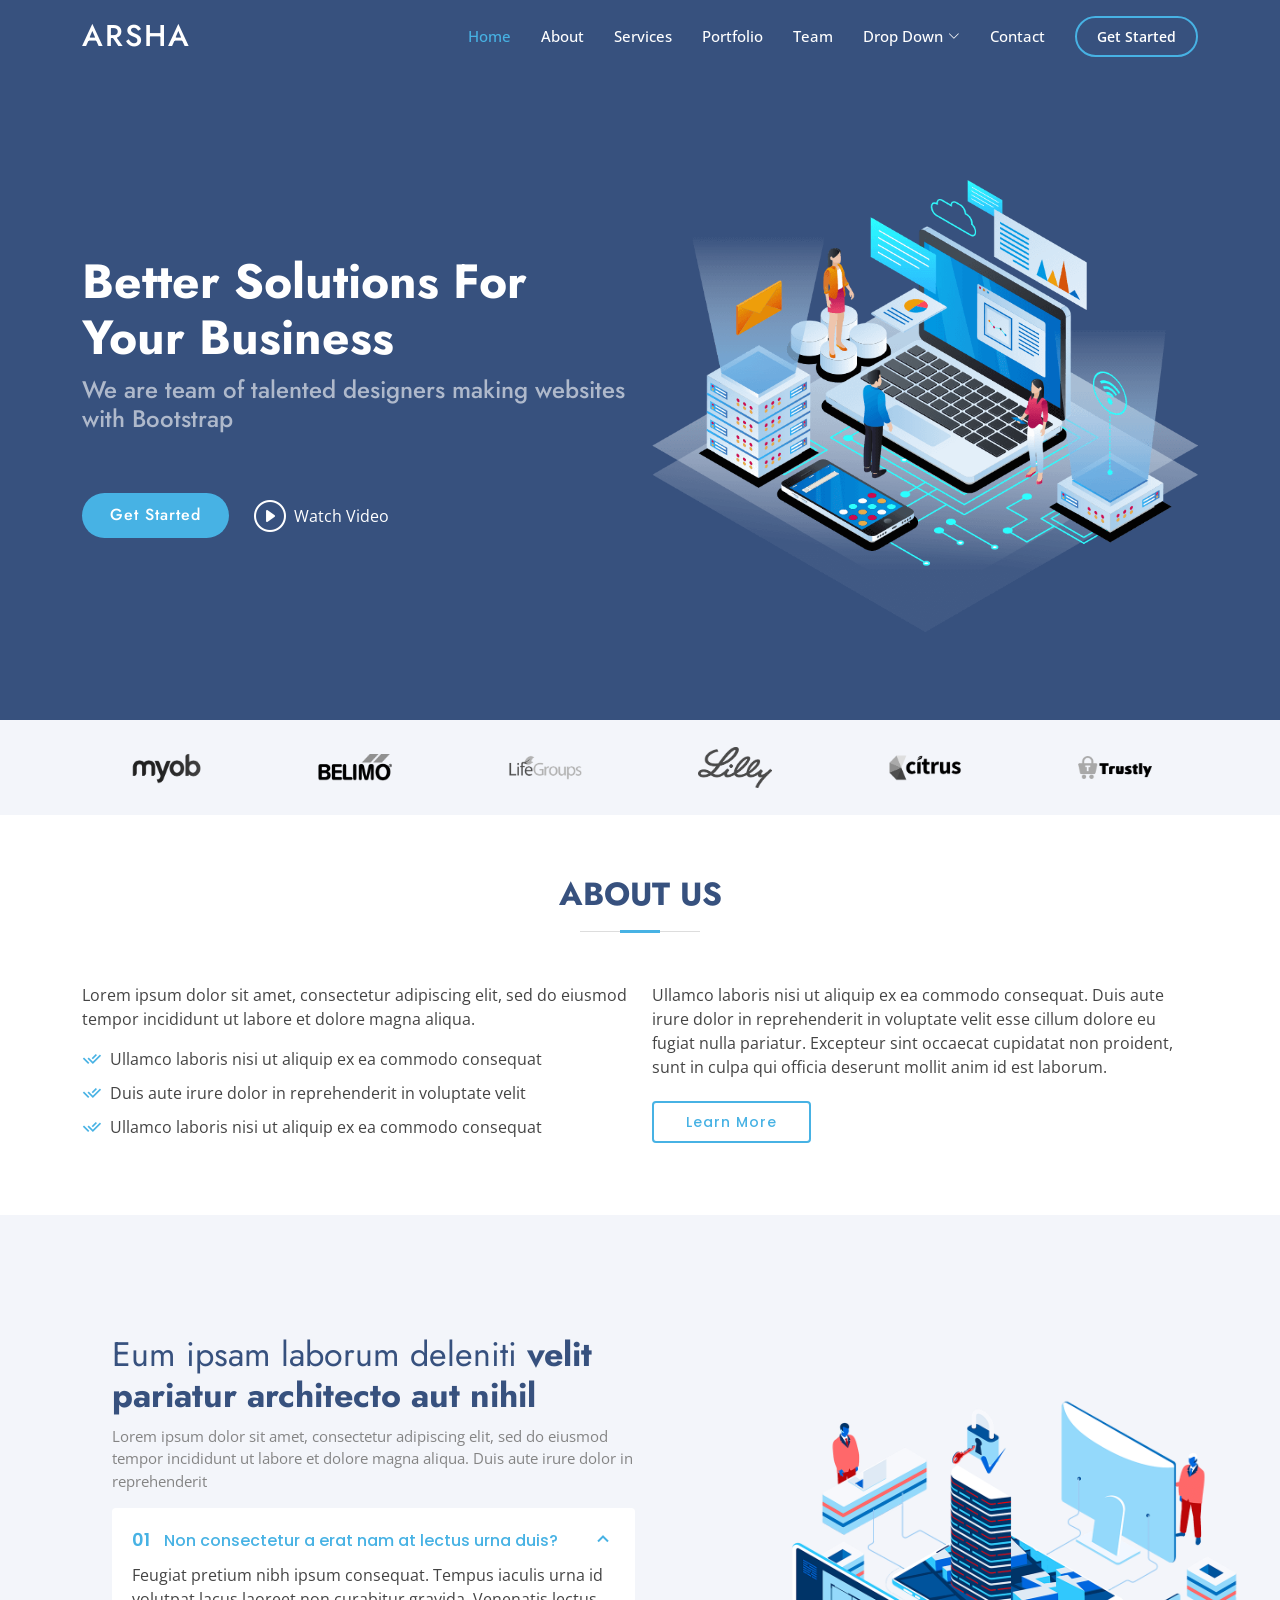
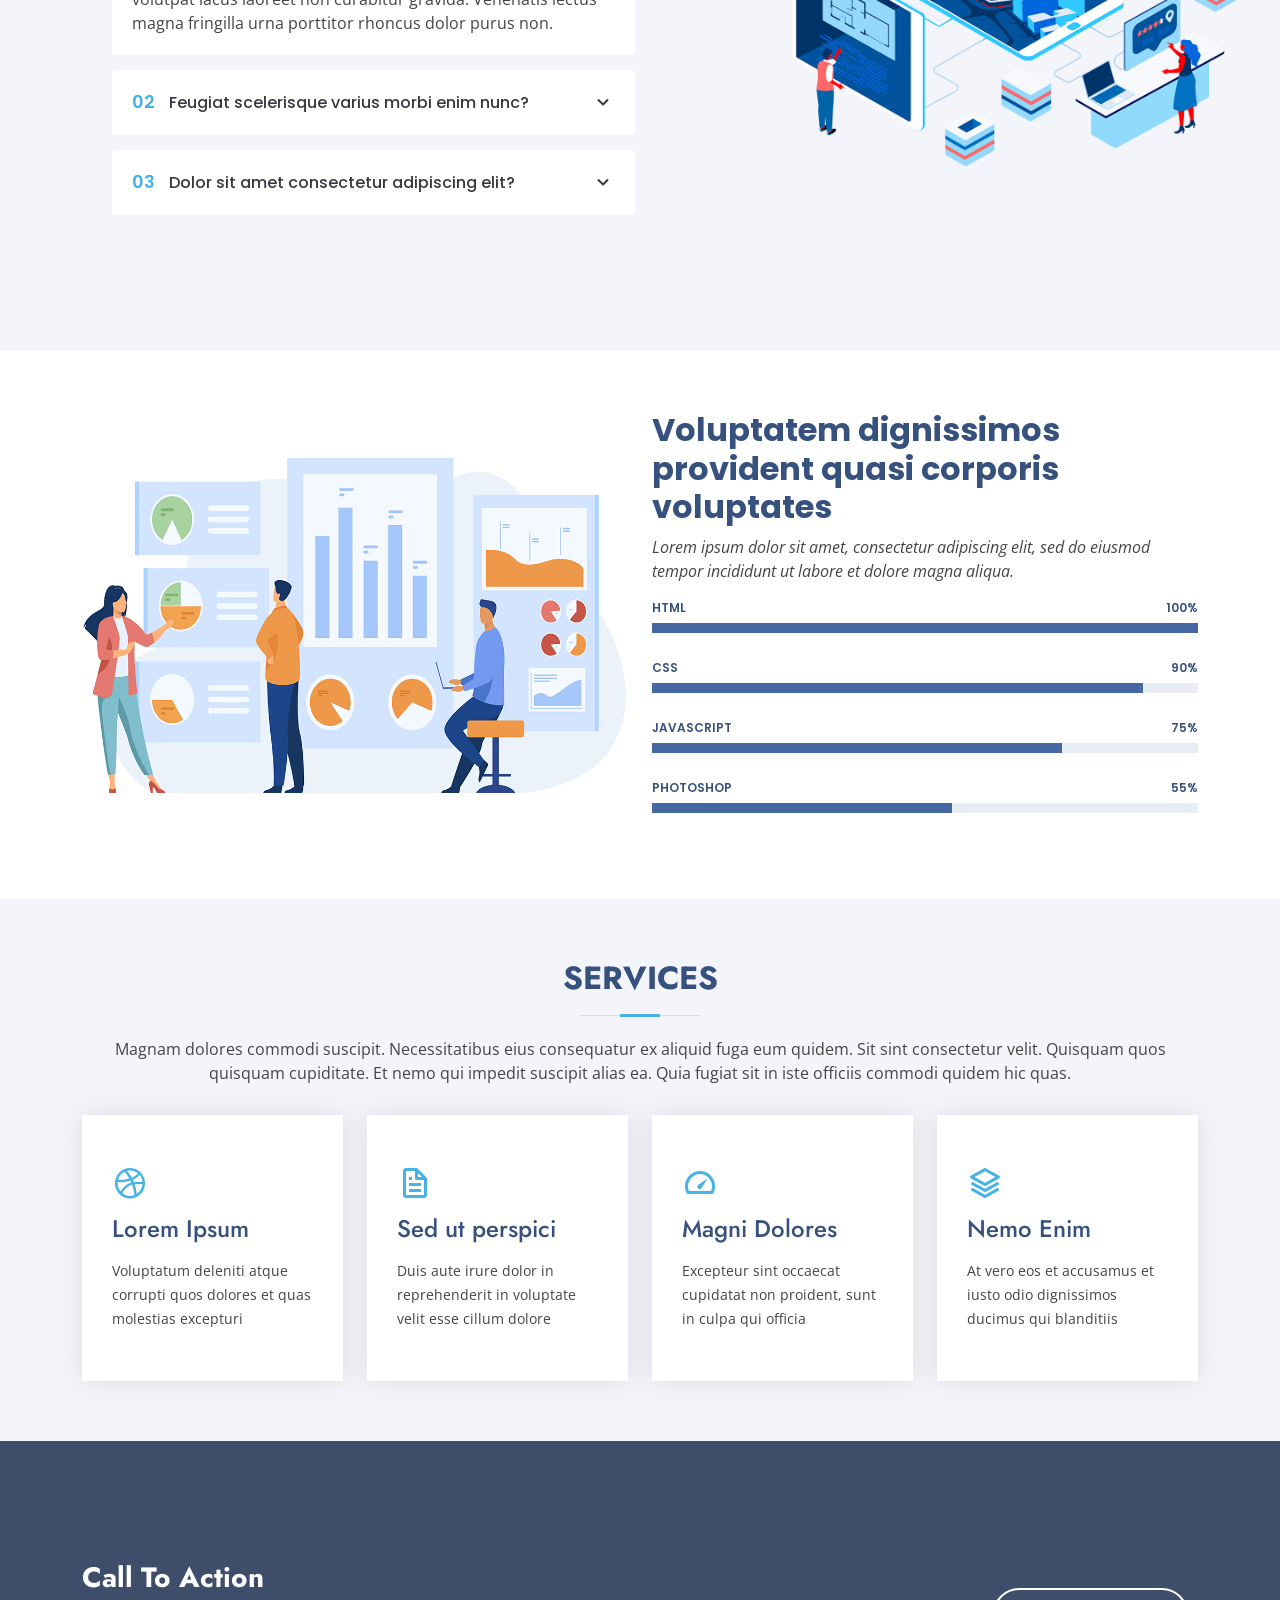
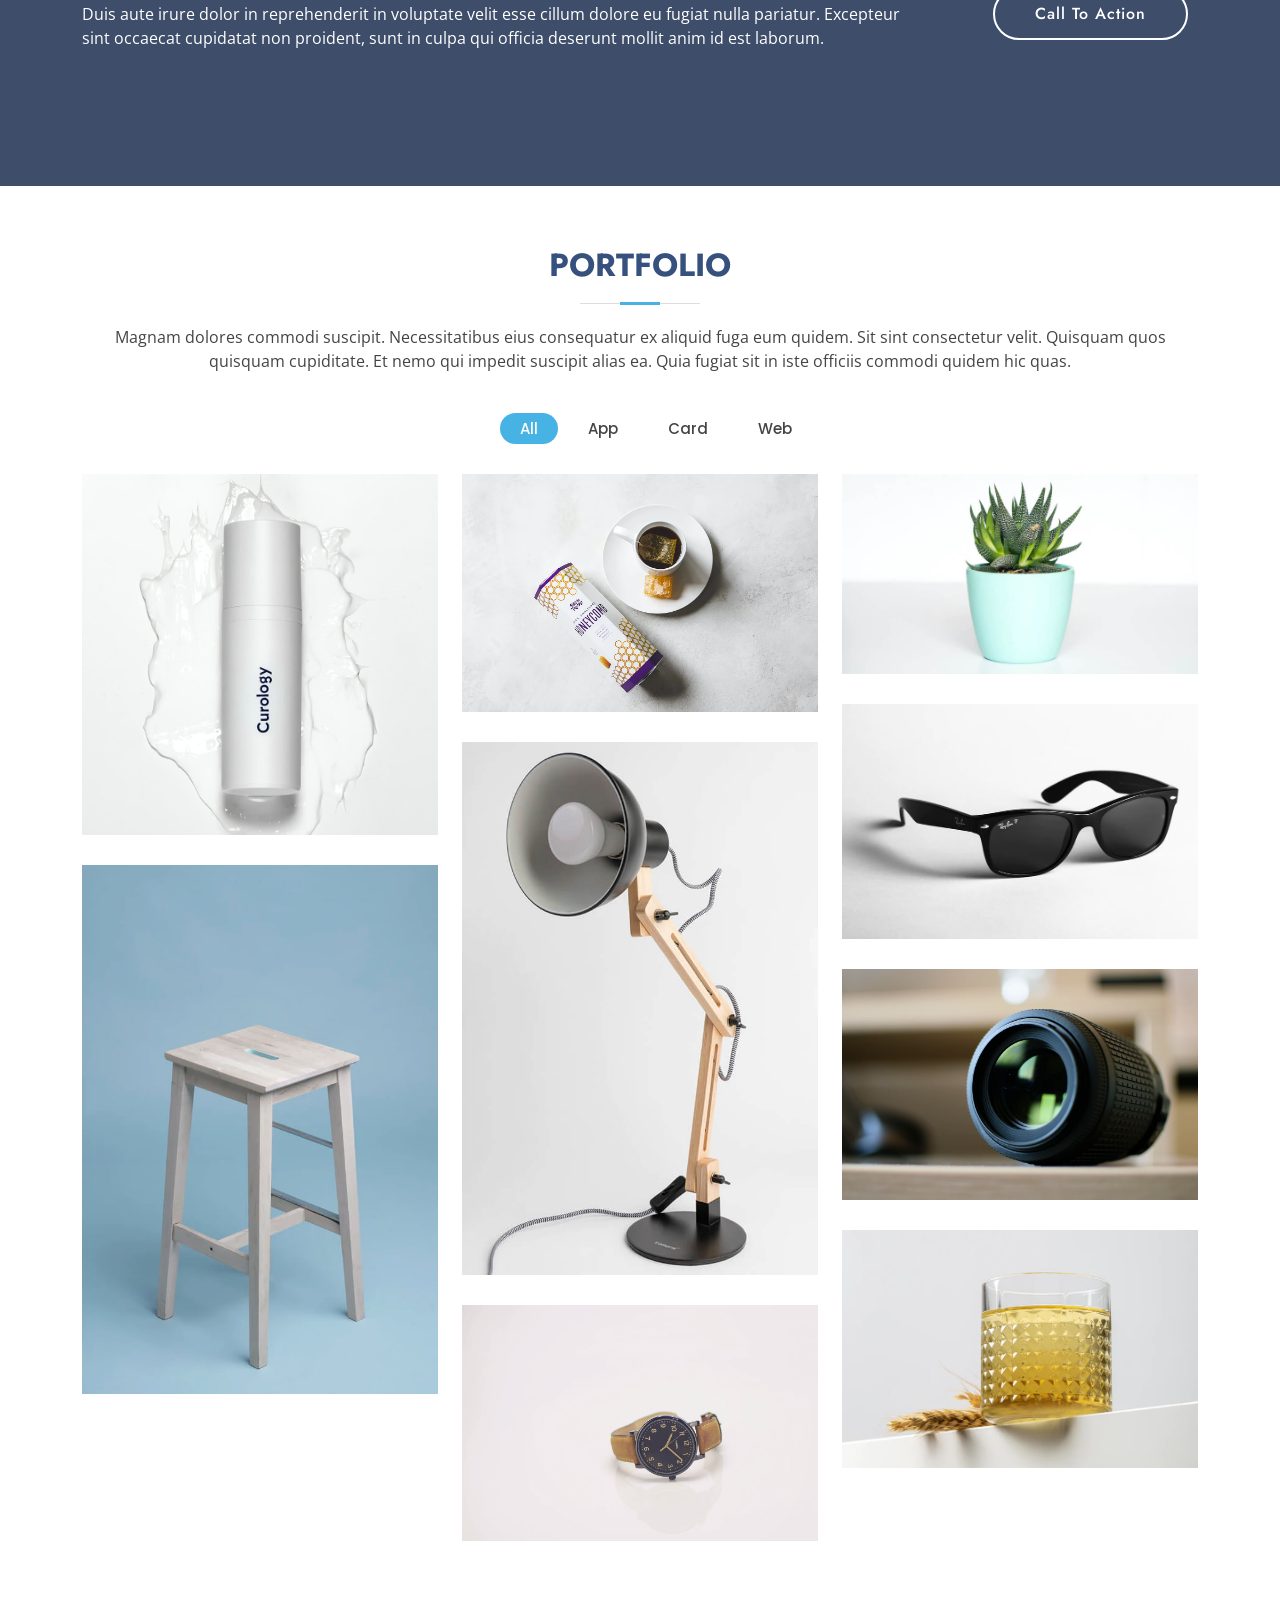
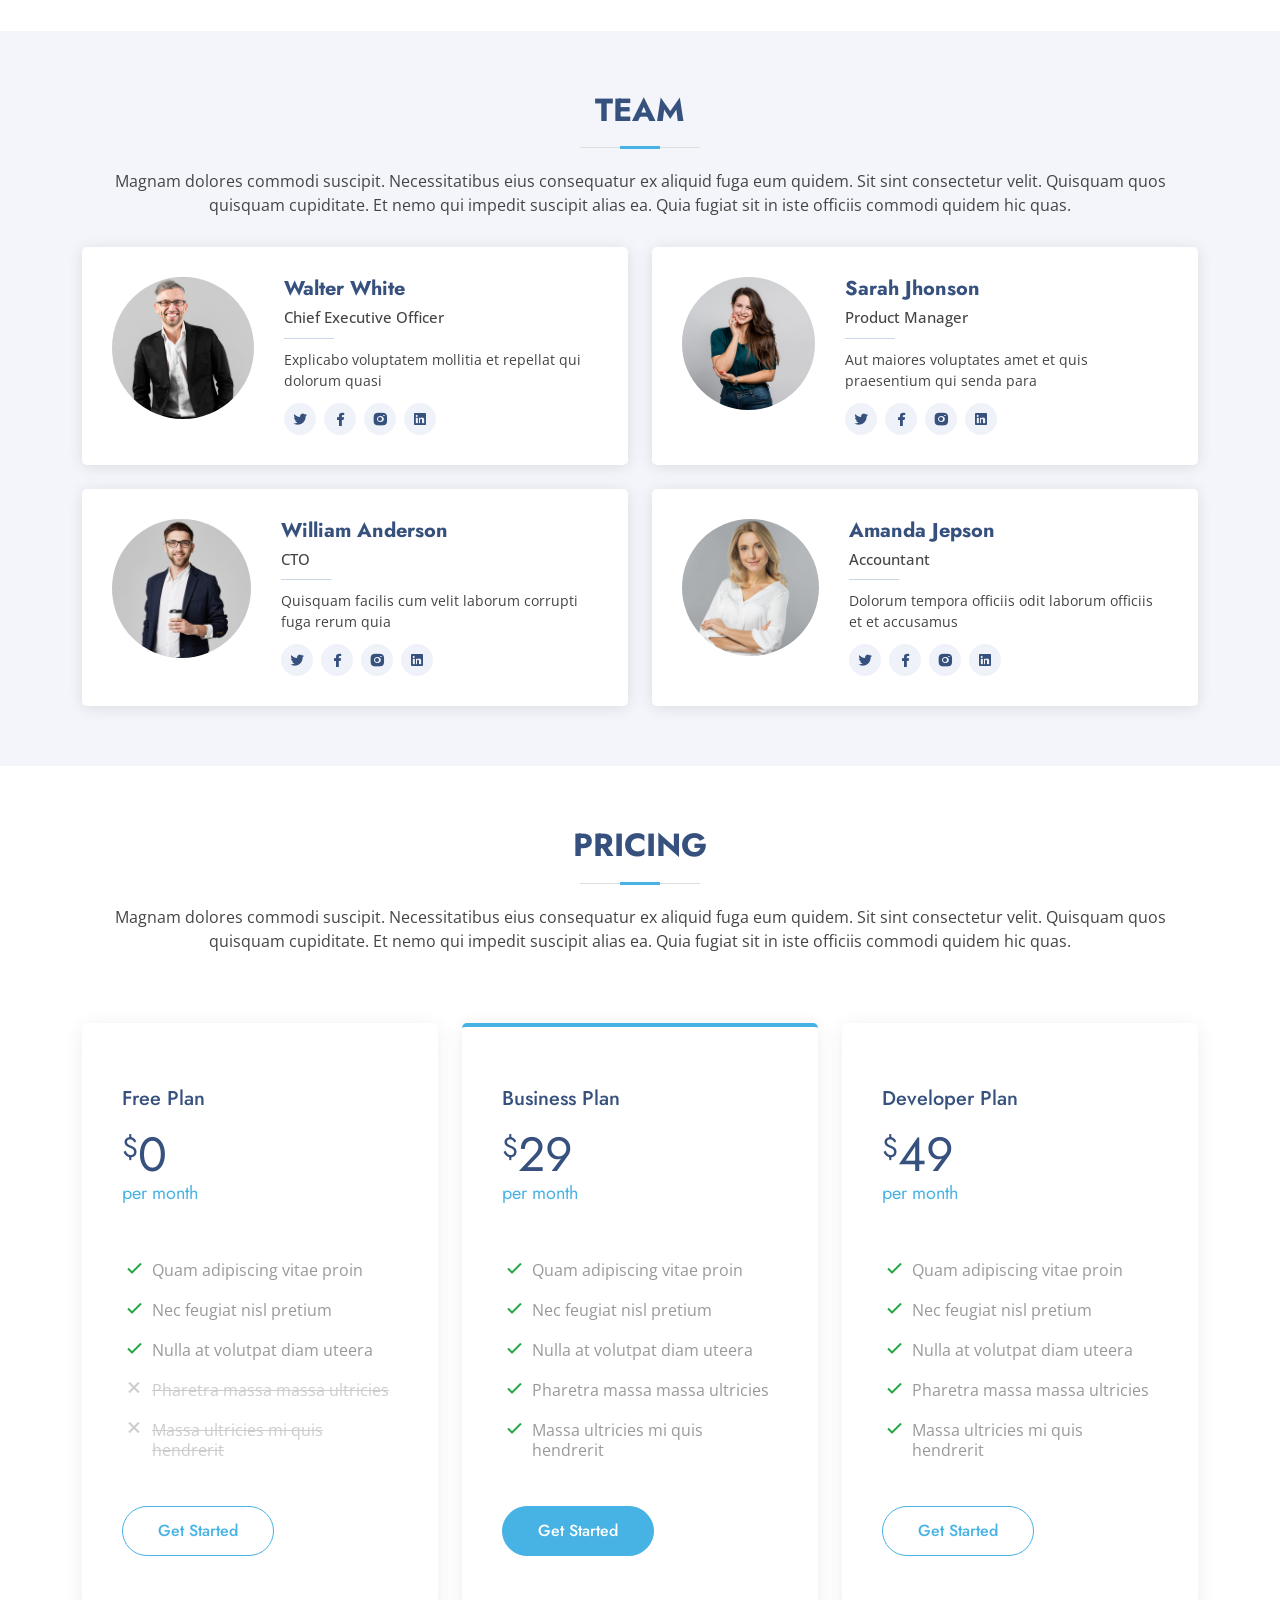
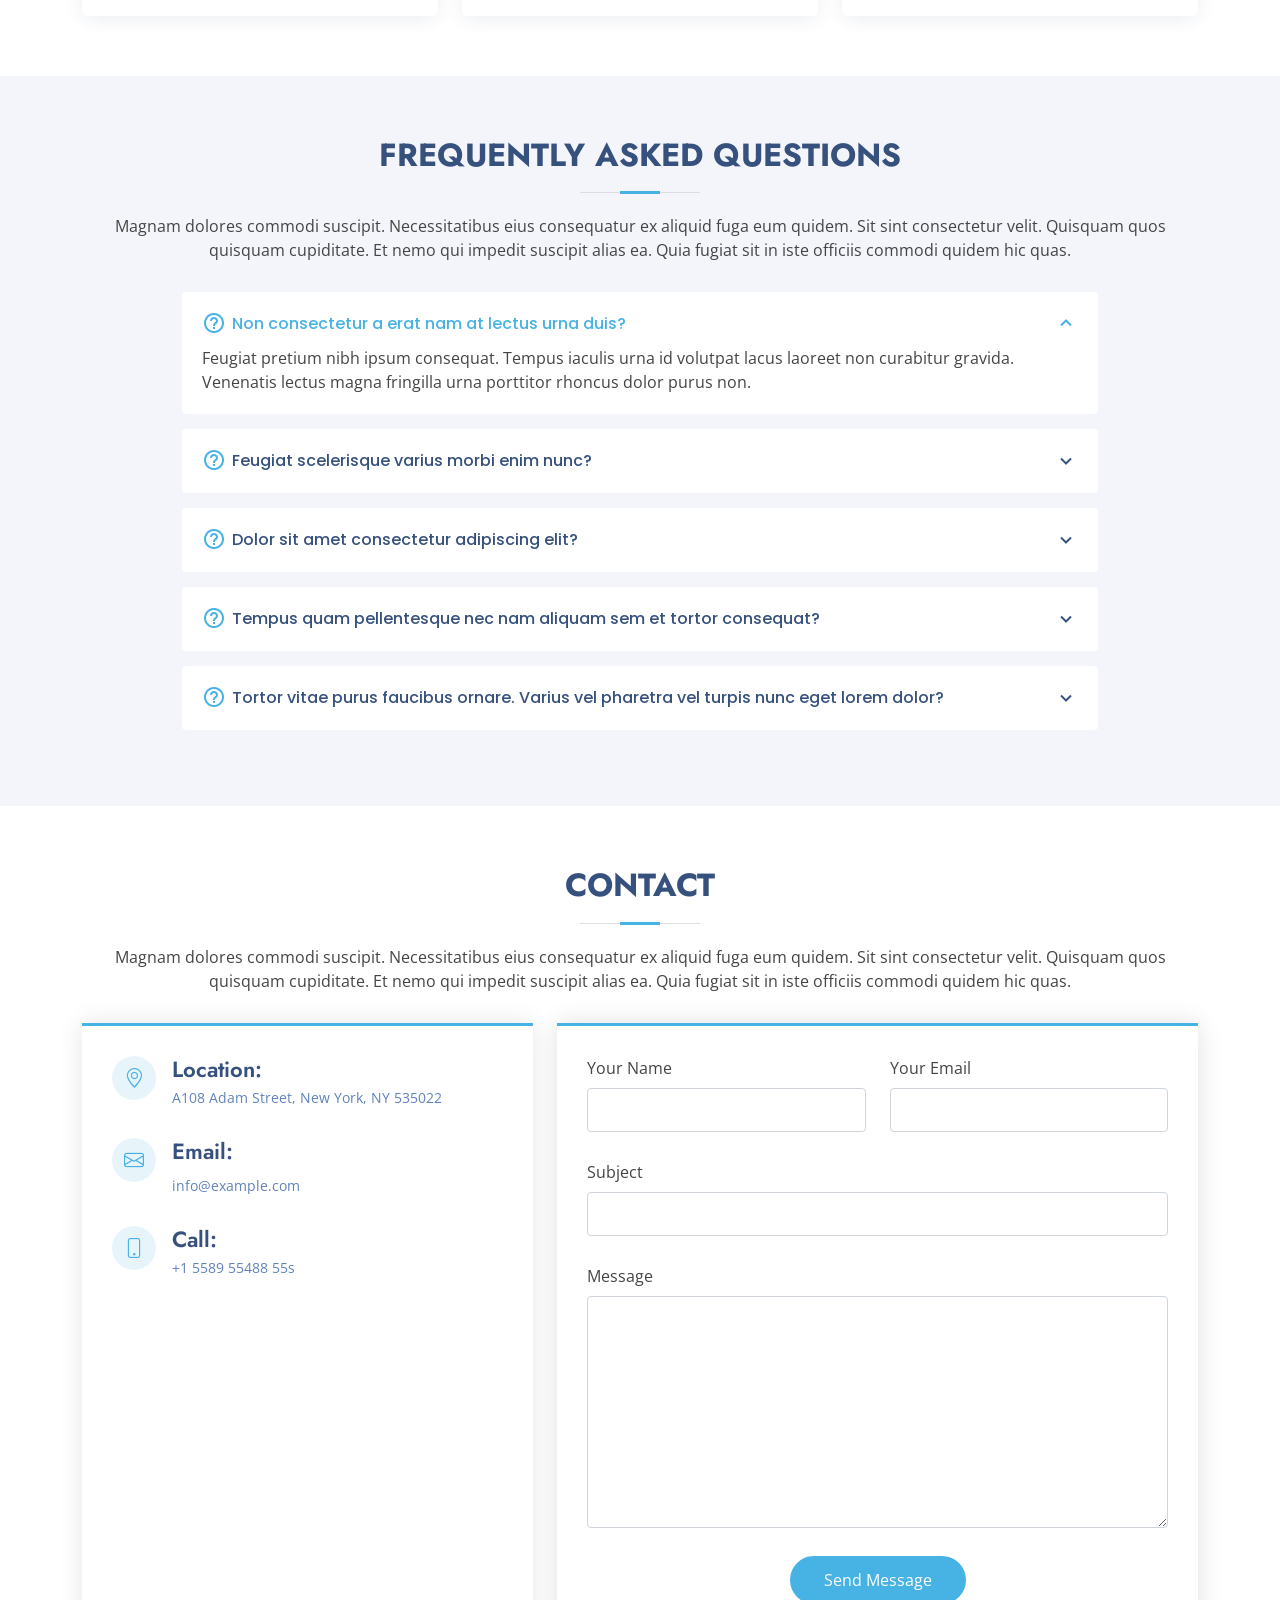
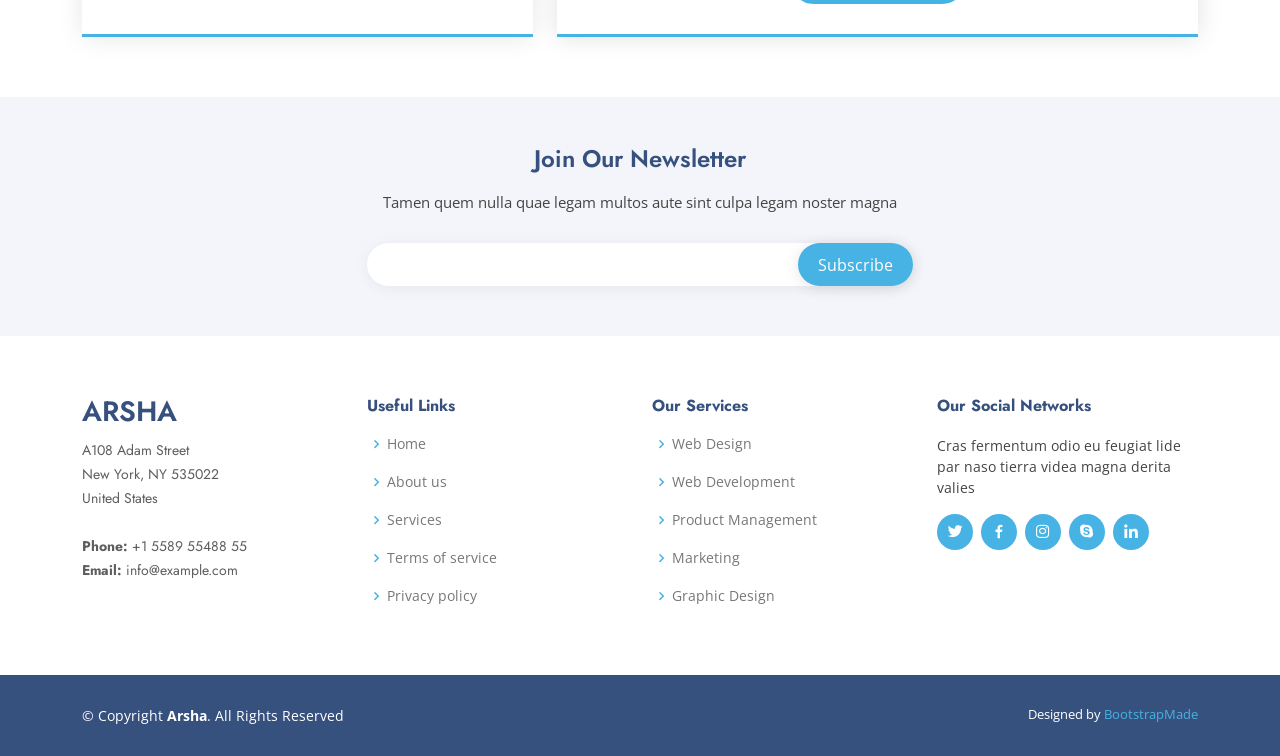
<file: templates/Arsha/index.html>
<!DOCTYPE html>
<html lang="en">

<head>
  <meta charset="utf-8">
  <meta content="width=device-width, initial-scale=1.0" name="viewport">

  <title>Arsha Bootstrap Template - Index</title>
  <meta content="" name="description">
  <meta content="" name="keywords">

  <!-- Favicons -->
  <link href="../../static/img/favicon.png" rel="icon">
  <link href="../../static/img/apple-touch-icon.png" rel="apple-touch-icon">

  <!-- Google Fonts -->
  <link href="https://fonts.googleapis.com/css?family=Open+Sans:300,300i,400,400i,600,600i,700,700i|Jost:300,300i,400,400i,500,500i,600,600i,700,700i|Poppins:300,300i,400,400i,500,500i,600,600i,700,700i" rel="stylesheet">

  <!-- Vendor CSS Files -->
  <link href="../../static/vendor/aos/aos.css" rel="stylesheet">
  <link href="../../static/vendor/bootstrap/css/bootstrap.min.css" rel="stylesheet">
  <link href="../../static/vendor/bootstrap-icons/bootstrap-icons.css" rel="stylesheet">
  <link href="../../static/vendor/boxicons/css/boxicons.min.css" rel="stylesheet">
  <link href="../../static/vendor/glightbox/css/glightbox.min.css" rel="stylesheet">
  <link href="../../static/vendor/remixicon/remixicon.css" rel="stylesheet">
  <link href="../../static/vendor/swiper/swiper-bundle.min.css" rel="stylesheet">

  <!-- Template Main CSS File -->
  <link href="../../static/css/style.css" rel="stylesheet">

  <!-- =======================================================
  * Template Name: Arsha
  * Updated: Mar 10 2023 with Bootstrap v5.2.3
  * Template URL: https://bootstrapmade.com/arsha-free-bootstrap-html-template-corporate/
  * Author: BootstrapMade.com
  * License: https://bootstrapmade.com/license/
  ======================================================== -->
</head>

<body>

  <!-- ======= Header ======= -->
  <header id="header" class="fixed-top ">
    <div class="container d-flex align-items-center">

      <h1 class="logo me-auto"><a href="index.html">Arsha</a></h1>
      <!-- Uncomment below if you prefer to use an image logo -->
      <!-- <a href="index.html" class="logo me-auto"><img src="../../static/img/logo.png" alt="" class="img-fluid"></a>-->

      <nav id="navbar" class="navbar">
        <ul>
          <li><a class="nav-link scrollto active" href="#hero">Home</a></li>
          <li><a class="nav-link scrollto" href="#about">About</a></li>
          <li><a class="nav-link scrollto" href="#services">Services</a></li>
          <li><a class="nav-link   scrollto" href="#portfolio">Portfolio</a></li>
          <li><a class="nav-link scrollto" href="#team">Team</a></li>
          <li class="dropdown"><a href="#"><span>Drop Down</span> <i class="bi bi-chevron-down"></i></a>
            <ul>
              <li><a href="#">Drop Down 1</a></li>
              <li class="dropdown"><a href="#"><span>Deep Drop Down</span> <i class="bi bi-chevron-right"></i></a>
                <ul>
                  <li><a href="#">Deep Drop Down 1</a></li>
                  <li><a href="#">Deep Drop Down 2</a></li>
                  <li><a href="#">Deep Drop Down 3</a></li>
                  <li><a href="#">Deep Drop Down 4</a></li>
                  <li><a href="#">Deep Drop Down 5</a></li>
                </ul>
              </li>
              <li><a href="#">Drop Down 2</a></li>
              <li><a href="#">Drop Down 3</a></li>
              <li><a href="#">Drop Down 4</a></li>
            </ul>
          </li>
          <li><a class="nav-link scrollto" href="#contact">Contact</a></li>
          <li><a class="getstarted scrollto" href="#about">Get Started</a></li>
        </ul>
        <i class="bi bi-list mobile-nav-toggle"></i>
      </nav><!-- .navbar -->

    </div>
  </header><!-- End Header -->

  <!-- ======= Hero Section ======= -->
  <section id="hero" class="d-flex align-items-center">

    <div class="container">
      <div class="row">
        <div class="col-lg-6 d-flex flex-column justify-content-center pt-4 pt-lg-0 order-2 order-lg-1" data-aos="fade-up" data-aos-delay="200">
          <h1>Better Solutions For Your Business</h1>
          <h2>We are team of talented designers making websites with Bootstrap</h2>
          <div class="d-flex justify-content-center justify-content-lg-start">
            <a href="#about" class="btn-get-started scrollto">Get Started</a>
            <a href="https://www.youtube.com/watch?v=jDDaplaOz7Q" class="glightbox btn-watch-video"><i class="bi bi-play-circle"></i><span>Watch Video</span></a>
          </div>
        </div>
        <div class="col-lg-6 order-1 order-lg-2 hero-img" data-aos="zoom-in" data-aos-delay="200">
          <img src="../../static/img/hero-img.png" class="img-fluid animated" alt="">
        </div>
      </div>
    </div>

  </section><!-- End Hero -->

  <main id="main">

    <!-- ======= Clients Section ======= -->
    <section id="clients" class="clients section-bg">
      <div class="container">

        <div class="row" data-aos="zoom-in">

          <div class="col-lg-2 col-md-4 col-6 d-flex align-items-center justify-content-center">
            <img src="../../static/img/clients/client-1.png" class="img-fluid" alt="">
          </div>

          <div class="col-lg-2 col-md-4 col-6 d-flex align-items-center justify-content-center">
            <img src="../../static/img/clients/client-2.png" class="img-fluid" alt="">
          </div>

          <div class="col-lg-2 col-md-4 col-6 d-flex align-items-center justify-content-center">
            <img src="../../static/img/clients/client-3.png" class="img-fluid" alt="">
          </div>

          <div class="col-lg-2 col-md-4 col-6 d-flex align-items-center justify-content-center">
            <img src="../../static/img/clients/client-4.png" class="img-fluid" alt="">
          </div>

          <div class="col-lg-2 col-md-4 col-6 d-flex align-items-center justify-content-center">
            <img src="../../static/img/clients/client-5.png" class="img-fluid" alt="">
          </div>

          <div class="col-lg-2 col-md-4 col-6 d-flex align-items-center justify-content-center">
            <img src="../../static/img/clients/client-6.png" class="img-fluid" alt="">
          </div>

        </div>

      </div>
    </section><!-- End Cliens Section -->

    <!-- ======= About Us Section ======= -->
    <section id="about" class="about">
      <div class="container" data-aos="fade-up">

        <div class="section-title">
          <h2>About Us</h2>
        </div>

        <div class="row content">
          <div class="col-lg-6">
            <p>
              Lorem ipsum dolor sit amet, consectetur adipiscing elit, sed do eiusmod tempor incididunt ut labore et dolore
              magna aliqua.
            </p>
            <ul>
              <li><i class="ri-check-double-line"></i> Ullamco laboris nisi ut aliquip ex ea commodo consequat</li>
              <li><i class="ri-check-double-line"></i> Duis aute irure dolor in reprehenderit in voluptate velit</li>
              <li><i class="ri-check-double-line"></i> Ullamco laboris nisi ut aliquip ex ea commodo consequat</li>
            </ul>
          </div>
          <div class="col-lg-6 pt-4 pt-lg-0">
            <p>
              Ullamco laboris nisi ut aliquip ex ea commodo consequat. Duis aute irure dolor in reprehenderit in voluptate
              velit esse cillum dolore eu fugiat nulla pariatur. Excepteur sint occaecat cupidatat non proident, sunt in
              culpa qui officia deserunt mollit anim id est laborum.
            </p>
            <a href="#" class="btn-learn-more">Learn More</a>
          </div>
        </div>

      </div>
    </section><!-- End About Us Section -->

    <!-- ======= Why Us Section ======= -->
    <section id="why-us" class="why-us section-bg">
      <div class="container-fluid" data-aos="fade-up">

        <div class="row">

          <div class="col-lg-7 d-flex flex-column justify-content-center align-items-stretch  order-2 order-lg-1">

            <div class="content">
              <h3>Eum ipsam laborum deleniti <strong>velit pariatur architecto aut nihil</strong></h3>
              <p>
                Lorem ipsum dolor sit amet, consectetur adipiscing elit, sed do eiusmod tempor incididunt ut labore et dolore magna aliqua. Duis aute irure dolor in reprehenderit
              </p>
            </div>

            <div class="accordion-list">
              <ul>
                <li>
                  <a data-bs-toggle="collapse" class="collapse" data-bs-target="#accordion-list-1"><span>01</span> Non consectetur a erat nam at lectus urna duis? <i class="bx bx-chevron-down icon-show"></i><i class="bx bx-chevron-up icon-close"></i></a>
                  <div id="accordion-list-1" class="collapse show" data-bs-parent=".accordion-list">
                    <p>
                      Feugiat pretium nibh ipsum consequat. Tempus iaculis urna id volutpat lacus laoreet non curabitur gravida. Venenatis lectus magna fringilla urna porttitor rhoncus dolor purus non.
                    </p>
                  </div>
                </li>

                <li>
                  <a data-bs-toggle="collapse" data-bs-target="#accordion-list-2" class="collapsed"><span>02</span> Feugiat scelerisque varius morbi enim nunc? <i class="bx bx-chevron-down icon-show"></i><i class="bx bx-chevron-up icon-close"></i></a>
                  <div id="accordion-list-2" class="collapse" data-bs-parent=".accordion-list">
                    <p>
                      Dolor sit amet consectetur adipiscing elit pellentesque habitant morbi. Id interdum velit laoreet id donec ultrices. Fringilla phasellus faucibus scelerisque eleifend donec pretium. Est pellentesque elit ullamcorper dignissim. Mauris ultrices eros in cursus turpis massa tincidunt dui.
                    </p>
                  </div>
                </li>

                <li>
                  <a data-bs-toggle="collapse" data-bs-target="#accordion-list-3" class="collapsed"><span>03</span> Dolor sit amet consectetur adipiscing elit? <i class="bx bx-chevron-down icon-show"></i><i class="bx bx-chevron-up icon-close"></i></a>
                  <div id="accordion-list-3" class="collapse" data-bs-parent=".accordion-list">
                    <p>
                      Eleifend mi in nulla posuere sollicitudin aliquam ultrices sagittis orci. Faucibus pulvinar elementum integer enim. Sem nulla pharetra diam sit amet nisl suscipit. Rutrum tellus pellentesque eu tincidunt. Lectus urna duis convallis convallis tellus. Urna molestie at elementum eu facilisis sed odio morbi quis
                    </p>
                  </div>
                </li>

              </ul>
            </div>

          </div>

          <div class="col-lg-5 align-items-stretch order-1 order-lg-2 img" style='background-image: url("../../static/img/why-us.png");' data-aos="zoom-in" data-aos-delay="150">&nbsp;</div>
        </div>

      </div>
    </section><!-- End Why Us Section -->

    <!-- ======= Skills Section ======= -->
    <section id="skills" class="skills">
      <div class="container" data-aos="fade-up">

        <div class="row">
          <div class="col-lg-6 d-flex align-items-center" data-aos="fade-right" data-aos-delay="100">
            <img src="../../static/img/skills.png" class="img-fluid" alt="">
          </div>
          <div class="col-lg-6 pt-4 pt-lg-0 content" data-aos="fade-left" data-aos-delay="100">
            <h3>Voluptatem dignissimos provident quasi corporis voluptates</h3>
            <p class="fst-italic">
              Lorem ipsum dolor sit amet, consectetur adipiscing elit, sed do eiusmod tempor incididunt ut labore et dolore
              magna aliqua.
            </p>

            <div class="skills-content">

              <div class="progress">
                <span class="skill">HTML <i class="val">100%</i></span>
                <div class="progress-bar-wrap">
                  <div class="progress-bar" role="progressbar" aria-valuenow="100" aria-valuemin="0" aria-valuemax="100"></div>
                </div>
              </div>

              <div class="progress">
                <span class="skill">CSS <i class="val">90%</i></span>
                <div class="progress-bar-wrap">
                  <div class="progress-bar" role="progressbar" aria-valuenow="90" aria-valuemin="0" aria-valuemax="100"></div>
                </div>
              </div>

              <div class="progress">
                <span class="skill">JavaScript <i class="val">75%</i></span>
                <div class="progress-bar-wrap">
                  <div class="progress-bar" role="progressbar" aria-valuenow="75" aria-valuemin="0" aria-valuemax="100"></div>
                </div>
              </div>

              <div class="progress">
                <span class="skill">Photoshop <i class="val">55%</i></span>
                <div class="progress-bar-wrap">
                  <div class="progress-bar" role="progressbar" aria-valuenow="55" aria-valuemin="0" aria-valuemax="100"></div>
                </div>
              </div>

            </div>

          </div>
        </div>

      </div>
    </section><!-- End Skills Section -->

    <!-- ======= Services Section ======= -->
    <section id="services" class="services section-bg">
      <div class="container" data-aos="fade-up">

        <div class="section-title">
          <h2>Services</h2>
          <p>Magnam dolores commodi suscipit. Necessitatibus eius consequatur ex aliquid fuga eum quidem. Sit sint consectetur velit. Quisquam quos quisquam cupiditate. Et nemo qui impedit suscipit alias ea. Quia fugiat sit in iste officiis commodi quidem hic quas.</p>
        </div>

        <div class="row">
          <div class="col-xl-3 col-md-6 d-flex align-items-stretch" data-aos="zoom-in" data-aos-delay="100">
            <div class="icon-box">
              <div class="icon"><i class="bx bxl-dribbble"></i></div>
              <h4><a href="">Lorem Ipsum</a></h4>
              <p>Voluptatum deleniti atque corrupti quos dolores et quas molestias excepturi</p>
            </div>
          </div>

          <div class="col-xl-3 col-md-6 d-flex align-items-stretch mt-4 mt-md-0" data-aos="zoom-in" data-aos-delay="200">
            <div class="icon-box">
              <div class="icon"><i class="bx bx-file"></i></div>
              <h4><a href="">Sed ut perspici</a></h4>
              <p>Duis aute irure dolor in reprehenderit in voluptate velit esse cillum dolore</p>
            </div>
          </div>

          <div class="col-xl-3 col-md-6 d-flex align-items-stretch mt-4 mt-xl-0" data-aos="zoom-in" data-aos-delay="300">
            <div class="icon-box">
              <div class="icon"><i class="bx bx-tachometer"></i></div>
              <h4><a href="">Magni Dolores</a></h4>
              <p>Excepteur sint occaecat cupidatat non proident, sunt in culpa qui officia</p>
            </div>
          </div>

          <div class="col-xl-3 col-md-6 d-flex align-items-stretch mt-4 mt-xl-0" data-aos="zoom-in" data-aos-delay="400">
            <div class="icon-box">
              <div class="icon"><i class="bx bx-layer"></i></div>
              <h4><a href="">Nemo Enim</a></h4>
              <p>At vero eos et accusamus et iusto odio dignissimos ducimus qui blanditiis</p>
            </div>
          </div>

        </div>

      </div>
    </section><!-- End Services Section -->

    <!-- ======= Cta Section ======= -->
    <section id="cta" class="cta">
      <div class="container" data-aos="zoom-in">

        <div class="row">
          <div class="col-lg-9 text-center text-lg-start">
            <h3>Call To Action</h3>
            <p> Duis aute irure dolor in reprehenderit in voluptate velit esse cillum dolore eu fugiat nulla pariatur. Excepteur sint occaecat cupidatat non proident, sunt in culpa qui officia deserunt mollit anim id est laborum.</p>
          </div>
          <div class="col-lg-3 cta-btn-container text-center">
            <a class="cta-btn align-middle" href="#">Call To Action</a>
          </div>
        </div>

      </div>
    </section><!-- End Cta Section -->

    <!-- ======= Portfolio Section ======= -->
    <section id="portfolio" class="portfolio">
      <div class="container" data-aos="fade-up">

        <div class="section-title">
          <h2>Portfolio</h2>
          <p>Magnam dolores commodi suscipit. Necessitatibus eius consequatur ex aliquid fuga eum quidem. Sit sint consectetur velit. Quisquam quos quisquam cupiditate. Et nemo qui impedit suscipit alias ea. Quia fugiat sit in iste officiis commodi quidem hic quas.</p>
        </div>

        <ul id="portfolio-flters" class="d-flex justify-content-center" data-aos="fade-up" data-aos-delay="100">
          <li data-filter="*" class="filter-active">All</li>
          <li data-filter=".filter-app">App</li>
          <li data-filter=".filter-card">Card</li>
          <li data-filter=".filter-web">Web</li>
        </ul>

        <div class="row portfolio-container" data-aos="fade-up" data-aos-delay="200">

          <div class="col-lg-4 col-md-6 portfolio-item filter-app">
            <div class="portfolio-img"><img src="../../static/img/portfolio/portfolio-1.jpg" class="img-fluid" alt=""></div>
            <div class="portfolio-info">
              <h4>App 1</h4>
              <p>App</p>
              <a href="../../static/img/portfolio/portfolio-1.jpg" data-gallery="portfolioGallery" class="portfolio-lightbox preview-link" title="App 1"><i class="bx bx-plus"></i></a>
              <a href="portfolio-details.html" class="details-link" title="More Details"><i class="bx bx-link"></i></a>
            </div>
          </div>

          <div class="col-lg-4 col-md-6 portfolio-item filter-web">
            <div class="portfolio-img"><img src="../../static/img/portfolio/portfolio-2.jpg" class="img-fluid" alt=""></div>
            <div class="portfolio-info">
              <h4>Web 3</h4>
              <p>Web</p>
              <a href="../../static/img/portfolio/portfolio-2.jpg" data-gallery="portfolioGallery" class="portfolio-lightbox preview-link" title="Web 3"><i class="bx bx-plus"></i></a>
              <a href="portfolio-details.html" class="details-link" title="More Details"><i class="bx bx-link"></i></a>
            </div>
          </div>

          <div class="col-lg-4 col-md-6 portfolio-item filter-app">
            <div class="portfolio-img"><img src="../../static/img/portfolio/portfolio-3.jpg" class="img-fluid" alt=""></div>
            <div class="portfolio-info">
              <h4>App 2</h4>
              <p>App</p>
              <a href="../../static/img/portfolio/portfolio-3.jpg" data-gallery="portfolioGallery" class="portfolio-lightbox preview-link" title="App 2"><i class="bx bx-plus"></i></a>
              <a href="portfolio-details.html" class="details-link" title="More Details"><i class="bx bx-link"></i></a>
            </div>
          </div>

          <div class="col-lg-4 col-md-6 portfolio-item filter-card">
            <div class="portfolio-img"><img src="../../static/img/portfolio/portfolio-4.jpg" class="img-fluid" alt=""></div>
            <div class="portfolio-info">
              <h4>Card 2</h4>
              <p>Card</p>
              <a href="../../static/img/portfolio/portfolio-4.jpg" data-gallery="portfolioGallery" class="portfolio-lightbox preview-link" title="Card 2"><i class="bx bx-plus"></i></a>
              <a href="portfolio-details.html" class="details-link" title="More Details"><i class="bx bx-link"></i></a>
            </div>
          </div>

          <div class="col-lg-4 col-md-6 portfolio-item filter-web">
            <div class="portfolio-img"><img src="../../static/img/portfolio/portfolio-5.jpg" class="img-fluid" alt=""></div>
            <div class="portfolio-info">
              <h4>Web 2</h4>
              <p>Web</p>
              <a href="../../static/img/portfolio/portfolio-5.jpg" data-gallery="portfolioGallery" class="portfolio-lightbox preview-link" title="Web 2"><i class="bx bx-plus"></i></a>
              <a href="portfolio-details.html" class="details-link" title="More Details"><i class="bx bx-link"></i></a>
            </div>
          </div>

          <div class="col-lg-4 col-md-6 portfolio-item filter-app">
            <div class="portfolio-img"><img src="../../static/img/portfolio/portfolio-6.jpg" class="img-fluid" alt=""></div>
            <div class="portfolio-info">
              <h4>App 3</h4>
              <p>App</p>
              <a href="../../static/img/portfolio/portfolio-6.jpg" data-gallery="portfolioGallery" class="portfolio-lightbox preview-link" title="App 3"><i class="bx bx-plus"></i></a>
              <a href="portfolio-details.html" class="details-link" title="More Details"><i class="bx bx-link"></i></a>
            </div>
          </div>

          <div class="col-lg-4 col-md-6 portfolio-item filter-card">
            <div class="portfolio-img"><img src="../../static/img/portfolio/portfolio-7.jpg" class="img-fluid" alt=""></div>
            <div class="portfolio-info">
              <h4>Card 1</h4>
              <p>Card</p>
              <a href="../../static/img/portfolio/portfolio-7.jpg" data-gallery="portfolioGallery" class="portfolio-lightbox preview-link" title="Card 1"><i class="bx bx-plus"></i></a>
              <a href="portfolio-details.html" class="details-link" title="More Details"><i class="bx bx-link"></i></a>
            </div>
          </div>

          <div class="col-lg-4 col-md-6 portfolio-item filter-card">
            <div class="portfolio-img"><img src="../../static/img/portfolio/portfolio-8.jpg" class="img-fluid" alt=""></div>
            <div class="portfolio-info">
              <h4>Card 3</h4>
              <p>Card</p>
              <a href="../../static/img/portfolio/portfolio-8.jpg" data-gallery="portfolioGallery" class="portfolio-lightbox preview-link" title="Card 3"><i class="bx bx-plus"></i></a>
              <a href="portfolio-details.html" class="details-link" title="More Details"><i class="bx bx-link"></i></a>
            </div>
          </div>

          <div class="col-lg-4 col-md-6 portfolio-item filter-web">
            <div class="portfolio-img"><img src="../../static/img/portfolio/portfolio-9.jpg" class="img-fluid" alt=""></div>
            <div class="portfolio-info">
              <h4>Web 3</h4>
              <p>Web</p>
              <a href="../../static/img/portfolio/portfolio-9.jpg" data-gallery="portfolioGallery" class="portfolio-lightbox preview-link" title="Web 3"><i class="bx bx-plus"></i></a>
              <a href="portfolio-details.html" class="details-link" title="More Details"><i class="bx bx-link"></i></a>
            </div>
          </div>

        </div>

      </div>
    </section><!-- End Portfolio Section -->

    <!-- ======= Team Section ======= -->
    <section id="team" class="team section-bg">
      <div class="container" data-aos="fade-up">

        <div class="section-title">
          <h2>Team</h2>
          <p>Magnam dolores commodi suscipit. Necessitatibus eius consequatur ex aliquid fuga eum quidem. Sit sint consectetur velit. Quisquam quos quisquam cupiditate. Et nemo qui impedit suscipit alias ea. Quia fugiat sit in iste officiis commodi quidem hic quas.</p>
        </div>

        <div class="row">

          <div class="col-lg-6" data-aos="zoom-in" data-aos-delay="100">
            <div class="member d-flex align-items-start">
              <div class="pic"><img src="../../static/img/team/team-1.jpg" class="img-fluid" alt=""></div>
              <div class="member-info">
                <h4>Walter White</h4>
                <span>Chief Executive Officer</span>
                <p>Explicabo voluptatem mollitia et repellat qui dolorum quasi</p>
                <div class="social">
                  <a href=""><i class="ri-twitter-fill"></i></a>
                  <a href=""><i class="ri-facebook-fill"></i></a>
                  <a href=""><i class="ri-instagram-fill"></i></a>
                  <a href=""> <i class="ri-linkedin-box-fill"></i> </a>
                </div>
              </div>
            </div>
          </div>

          <div class="col-lg-6 mt-4 mt-lg-0" data-aos="zoom-in" data-aos-delay="200">
            <div class="member d-flex align-items-start">
              <div class="pic"><img src="../../static/img/team/team-2.jpg" class="img-fluid" alt=""></div>
              <div class="member-info">
                <h4>Sarah Jhonson</h4>
                <span>Product Manager</span>
                <p>Aut maiores voluptates amet et quis praesentium qui senda para</p>
                <div class="social">
                  <a href=""><i class="ri-twitter-fill"></i></a>
                  <a href=""><i class="ri-facebook-fill"></i></a>
                  <a href=""><i class="ri-instagram-fill"></i></a>
                  <a href=""> <i class="ri-linkedin-box-fill"></i> </a>
                </div>
              </div>
            </div>
          </div>

          <div class="col-lg-6 mt-4" data-aos="zoom-in" data-aos-delay="300">
            <div class="member d-flex align-items-start">
              <div class="pic"><img src="../../static/img/team/team-3.jpg" class="img-fluid" alt=""></div>
              <div class="member-info">
                <h4>William Anderson</h4>
                <span>CTO</span>
                <p>Quisquam facilis cum velit laborum corrupti fuga rerum quia</p>
                <div class="social">
                  <a href=""><i class="ri-twitter-fill"></i></a>
                  <a href=""><i class="ri-facebook-fill"></i></a>
                  <a href=""><i class="ri-instagram-fill"></i></a>
                  <a href=""> <i class="ri-linkedin-box-fill"></i> </a>
                </div>
              </div>
            </div>
          </div>

          <div class="col-lg-6 mt-4" data-aos="zoom-in" data-aos-delay="400">
            <div class="member d-flex align-items-start">
              <div class="pic"><img src="../../static/img/team/team-4.jpg" class="img-fluid" alt=""></div>
              <div class="member-info">
                <h4>Amanda Jepson</h4>
                <span>Accountant</span>
                <p>Dolorum tempora officiis odit laborum officiis et et accusamus</p>
                <div class="social">
                  <a href=""><i class="ri-twitter-fill"></i></a>
                  <a href=""><i class="ri-facebook-fill"></i></a>
                  <a href=""><i class="ri-instagram-fill"></i></a>
                  <a href=""> <i class="ri-linkedin-box-fill"></i> </a>
                </div>
              </div>
            </div>
          </div>

        </div>

      </div>
    </section><!-- End Team Section -->

    <!-- ======= Pricing Section ======= -->
    <section id="pricing" class="pricing">
      <div class="container" data-aos="fade-up">

        <div class="section-title">
          <h2>Pricing</h2>
          <p>Magnam dolores commodi suscipit. Necessitatibus eius consequatur ex aliquid fuga eum quidem. Sit sint consectetur velit. Quisquam quos quisquam cupiditate. Et nemo qui impedit suscipit alias ea. Quia fugiat sit in iste officiis commodi quidem hic quas.</p>
        </div>

        <div class="row">

          <div class="col-lg-4" data-aos="fade-up" data-aos-delay="100">
            <div class="box">
              <h3>Free Plan</h3>
              <h4><sup>$</sup>0<span>per month</span></h4>
              <ul>
                <li><i class="bx bx-check"></i> Quam adipiscing vitae proin</li>
                <li><i class="bx bx-check"></i> Nec feugiat nisl pretium</li>
                <li><i class="bx bx-check"></i> Nulla at volutpat diam uteera</li>
                <li class="na"><i class="bx bx-x"></i> <span>Pharetra massa massa ultricies</span></li>
                <li class="na"><i class="bx bx-x"></i> <span>Massa ultricies mi quis hendrerit</span></li>
              </ul>
              <a href="#" class="buy-btn">Get Started</a>
            </div>
          </div>

          <div class="col-lg-4 mt-4 mt-lg-0" data-aos="fade-up" data-aos-delay="200">
            <div class="box featured">
              <h3>Business Plan</h3>
              <h4><sup>$</sup>29<span>per month</span></h4>
              <ul>
                <li><i class="bx bx-check"></i> Quam adipiscing vitae proin</li>
                <li><i class="bx bx-check"></i> Nec feugiat nisl pretium</li>
                <li><i class="bx bx-check"></i> Nulla at volutpat diam uteera</li>
                <li><i class="bx bx-check"></i> Pharetra massa massa ultricies</li>
                <li><i class="bx bx-check"></i> Massa ultricies mi quis hendrerit</li>
              </ul>
              <a href="#" class="buy-btn">Get Started</a>
            </div>
          </div>

          <div class="col-lg-4 mt-4 mt-lg-0" data-aos="fade-up" data-aos-delay="300">
            <div class="box">
              <h3>Developer Plan</h3>
              <h4><sup>$</sup>49<span>per month</span></h4>
              <ul>
                <li><i class="bx bx-check"></i> Quam adipiscing vitae proin</li>
                <li><i class="bx bx-check"></i> Nec feugiat nisl pretium</li>
                <li><i class="bx bx-check"></i> Nulla at volutpat diam uteera</li>
                <li><i class="bx bx-check"></i> Pharetra massa massa ultricies</li>
                <li><i class="bx bx-check"></i> Massa ultricies mi quis hendrerit</li>
              </ul>
              <a href="#" class="buy-btn">Get Started</a>
            </div>
          </div>

        </div>

      </div>
    </section><!-- End Pricing Section -->

    <!-- ======= Frequently Asked Questions Section ======= -->
    <section id="faq" class="faq section-bg">
      <div class="container" data-aos="fade-up">

        <div class="section-title">
          <h2>Frequently Asked Questions</h2>
          <p>Magnam dolores commodi suscipit. Necessitatibus eius consequatur ex aliquid fuga eum quidem. Sit sint consectetur velit. Quisquam quos quisquam cupiditate. Et nemo qui impedit suscipit alias ea. Quia fugiat sit in iste officiis commodi quidem hic quas.</p>
        </div>

        <div class="faq-list">
          <ul>
            <li data-aos="fade-up" data-aos-delay="100">
              <i class="bx bx-help-circle icon-help"></i> <a data-bs-toggle="collapse" class="collapse" data-bs-target="#faq-list-1">Non consectetur a erat nam at lectus urna duis? <i class="bx bx-chevron-down icon-show"></i><i class="bx bx-chevron-up icon-close"></i></a>
              <div id="faq-list-1" class="collapse show" data-bs-parent=".faq-list">
                <p>
                  Feugiat pretium nibh ipsum consequat. Tempus iaculis urna id volutpat lacus laoreet non curabitur gravida. Venenatis lectus magna fringilla urna porttitor rhoncus dolor purus non.
                </p>
              </div>
            </li>

            <li data-aos="fade-up" data-aos-delay="200">
              <i class="bx bx-help-circle icon-help"></i> <a data-bs-toggle="collapse" data-bs-target="#faq-list-2" class="collapsed">Feugiat scelerisque varius morbi enim nunc? <i class="bx bx-chevron-down icon-show"></i><i class="bx bx-chevron-up icon-close"></i></a>
              <div id="faq-list-2" class="collapse" data-bs-parent=".faq-list">
                <p>
                  Dolor sit amet consectetur adipiscing elit pellentesque habitant morbi. Id interdum velit laoreet id donec ultrices. Fringilla phasellus faucibus scelerisque eleifend donec pretium. Est pellentesque elit ullamcorper dignissim. Mauris ultrices eros in cursus turpis massa tincidunt dui.
                </p>
              </div>
            </li>

            <li data-aos="fade-up" data-aos-delay="300">
              <i class="bx bx-help-circle icon-help"></i> <a data-bs-toggle="collapse" data-bs-target="#faq-list-3" class="collapsed">Dolor sit amet consectetur adipiscing elit? <i class="bx bx-chevron-down icon-show"></i><i class="bx bx-chevron-up icon-close"></i></a>
              <div id="faq-list-3" class="collapse" data-bs-parent=".faq-list">
                <p>
                  Eleifend mi in nulla posuere sollicitudin aliquam ultrices sagittis orci. Faucibus pulvinar elementum integer enim. Sem nulla pharetra diam sit amet nisl suscipit. Rutrum tellus pellentesque eu tincidunt. Lectus urna duis convallis convallis tellus. Urna molestie at elementum eu facilisis sed odio morbi quis
                </p>
              </div>
            </li>

            <li data-aos="fade-up" data-aos-delay="400">
              <i class="bx bx-help-circle icon-help"></i> <a data-bs-toggle="collapse" data-bs-target="#faq-list-4" class="collapsed">Tempus quam pellentesque nec nam aliquam sem et tortor consequat? <i class="bx bx-chevron-down icon-show"></i><i class="bx bx-chevron-up icon-close"></i></a>
              <div id="faq-list-4" class="collapse" data-bs-parent=".faq-list">
                <p>
                  Molestie a iaculis at erat pellentesque adipiscing commodo. Dignissim suspendisse in est ante in. Nunc vel risus commodo viverra maecenas accumsan. Sit amet nisl suscipit adipiscing bibendum est. Purus gravida quis blandit turpis cursus in.
                </p>
              </div>
            </li>

            <li data-aos="fade-up" data-aos-delay="500">
              <i class="bx bx-help-circle icon-help"></i> <a data-bs-toggle="collapse" data-bs-target="#faq-list-5" class="collapsed">Tortor vitae purus faucibus ornare. Varius vel pharetra vel turpis nunc eget lorem dolor? <i class="bx bx-chevron-down icon-show"></i><i class="bx bx-chevron-up icon-close"></i></a>
              <div id="faq-list-5" class="collapse" data-bs-parent=".faq-list">
                <p>
                  Laoreet sit amet cursus sit amet dictum sit amet justo. Mauris vitae ultricies leo integer malesuada nunc vel. Tincidunt eget nullam non nisi est sit amet. Turpis nunc eget lorem dolor sed. Ut venenatis tellus in metus vulputate eu scelerisque.
                </p>
              </div>
            </li>

          </ul>
        </div>

      </div>
    </section><!-- End Frequently Asked Questions Section -->

    <!-- ======= Contact Section ======= -->
    <section id="contact" class="contact">
      <div class="container" data-aos="fade-up">

        <div class="section-title">
          <h2>Contact</h2>
          <p>Magnam dolores commodi suscipit. Necessitatibus eius consequatur ex aliquid fuga eum quidem. Sit sint consectetur velit. Quisquam quos quisquam cupiditate. Et nemo qui impedit suscipit alias ea. Quia fugiat sit in iste officiis commodi quidem hic quas.</p>
        </div>

        <div class="row">

          <div class="col-lg-5 d-flex align-items-stretch">
            <div class="info">
              <div class="address">
                <i class="bi bi-geo-alt"></i>
                <h4>Location:</h4>
                <p>A108 Adam Street, New York, NY 535022</p>
              </div>

              <div class="email">
                <i class="bi bi-envelope"></i>
                <h4>Email:</h4>
                <p>info@example.com</p>
              </div>

              <div class="phone">
                <i class="bi bi-phone"></i>
                <h4>Call:</h4>
                <p>+1 5589 55488 55s</p>
              </div>

              <iframe src="https://www.google.com/maps/embed?pb=!1m14!1m8!1m3!1d12097.433213460943!2d-74.0062269!3d40.7101282!3m2!1i1024!2i768!4f13.1!3m3!1m2!1s0x0%3A0xb89d1fe6bc499443!2sDowntown+Conference+Center!5e0!3m2!1smk!2sbg!4v1539943755621" frameborder="0" style="border:0; width: 100%; height: 290px;" allowfullscreen></iframe>
            </div>

          </div>

          <div class="col-lg-7 mt-5 mt-lg-0 d-flex align-items-stretch">
            <form action="forms/contact.php" method="post" role="form" class="php-email-form">
              <div class="row">
                <div class="form-group col-md-6">
                  <label for="name">Your Name</label>
                  <input type="text" name="name" class="form-control" id="name" required>
                </div>
                <div class="form-group col-md-6">
                  <label for="name">Your Email</label>
                  <input type="email" class="form-control" name="email" id="email" required>
                </div>
              </div>
              <div class="form-group">
                <label for="name">Subject</label>
                <input type="text" class="form-control" name="subject" id="subject" required>
              </div>
              <div class="form-group">
                <label for="name">Message</label>
                <textarea class="form-control" name="message" rows="10" required></textarea>
              </div>
              <div class="my-3">
                <div class="loading">Loading</div>
                <div class="error-message"></div>
                <div class="sent-message">Your message has been sent. Thank you!</div>
              </div>
              <div class="text-center"><button type="submit">Send Message</button></div>
            </form>
          </div>

        </div>

      </div>
    </section><!-- End Contact Section -->

  </main><!-- End #main -->

  <!-- ======= Footer ======= -->
  <footer id="footer">

    <div class="footer-newsletter">
      <div class="container">
        <div class="row justify-content-center">
          <div class="col-lg-6">
            <h4>Join Our Newsletter</h4>
            <p>Tamen quem nulla quae legam multos aute sint culpa legam noster magna</p>
            <form action="" method="post">
              <input type="email" name="email"><input type="submit" value="Subscribe">
            </form>
          </div>
        </div>
      </div>
    </div>

    <div class="footer-top">
      <div class="container">
        <div class="row">

          <div class="col-lg-3 col-md-6 footer-contact">
            <h3>Arsha</h3>
            <p>
              A108 Adam Street <br>
              New York, NY 535022<br>
              United States <br><br>
              <strong>Phone:</strong> +1 5589 55488 55<br>
              <strong>Email:</strong> info@example.com<br>
            </p>
          </div>

          <div class="col-lg-3 col-md-6 footer-links">
            <h4>Useful Links</h4>
            <ul>
              <li><i class="bx bx-chevron-right"></i> <a href="#">Home</a></li>
              <li><i class="bx bx-chevron-right"></i> <a href="#">About us</a></li>
              <li><i class="bx bx-chevron-right"></i> <a href="#">Services</a></li>
              <li><i class="bx bx-chevron-right"></i> <a href="#">Terms of service</a></li>
              <li><i class="bx bx-chevron-right"></i> <a href="#">Privacy policy</a></li>
            </ul>
          </div>

          <div class="col-lg-3 col-md-6 footer-links">
            <h4>Our Services</h4>
            <ul>
              <li><i class="bx bx-chevron-right"></i> <a href="#">Web Design</a></li>
              <li><i class="bx bx-chevron-right"></i> <a href="#">Web Development</a></li>
              <li><i class="bx bx-chevron-right"></i> <a href="#">Product Management</a></li>
              <li><i class="bx bx-chevron-right"></i> <a href="#">Marketing</a></li>
              <li><i class="bx bx-chevron-right"></i> <a href="#">Graphic Design</a></li>
            </ul>
          </div>

          <div class="col-lg-3 col-md-6 footer-links">
            <h4>Our Social Networks</h4>
            <p>Cras fermentum odio eu feugiat lide par naso tierra videa magna derita valies</p>
            <div class="social-links mt-3">
              <a href="#" class="twitter"><i class="bx bxl-twitter"></i></a>
              <a href="#" class="facebook"><i class="bx bxl-facebook"></i></a>
              <a href="#" class="instagram"><i class="bx bxl-instagram"></i></a>
              <a href="#" class="google-plus"><i class="bx bxl-skype"></i></a>
              <a href="#" class="linkedin"><i class="bx bxl-linkedin"></i></a>
            </div>
          </div>

        </div>
      </div>
    </div>

    <div class="container footer-bottom clearfix">
      <div class="copyright">
        &copy; Copyright <strong><span>Arsha</span></strong>. All Rights Reserved
      </div>
      <div class="credits">
        <!-- All the links in the footer should remain intact. -->
        <!-- You can delete the links only if you purchased the pro version. -->
        <!-- Licensing information: https://bootstrapmade.com/license/ -->
        <!-- Purchase the pro version with working PHP/AJAX contact form: https://bootstrapmade.com/arsha-free-bootstrap-html-template-corporate/ -->
        Designed by <a href="https://bootstrapmade.com/">BootstrapMade</a>
      </div>
    </div>
  </footer><!-- End Footer -->

  <div id="preloader"></div>
  <a href="#" class="back-to-top d-flex align-items-center justify-content-center"><i class="bi bi-arrow-up-short"></i></a>

  <!-- Vendor JS Files -->
  <script src="../../static/vendor/aos/aos.js"></script>
  <script src="../../static/vendor/bootstrap/js/bootstrap.bundle.min.js"></script>
  <script src="../../static/vendor/glightbox/js/glightbox.min.js"></script>
  <script src="../../static/vendor/isotope-layout/isotope.pkgd.min.js"></script>
  <script src="../../static/vendor/swiper/swiper-bundle.min.js"></script>
  <script src="../../static/vendor/waypoints/noframework.waypoints.js"></script>
  <script src="../../static/vendor/php-email-form/validate.js"></script>

  <!-- Template Main JS File -->
  <script src="../../static/js/main.js"></script>

</body>

</html>
</file>
<file: static/css/style.css>
/**
* Template Name: Arsha
* Updated: Mar 10 2023 with Bootstrap v5.2.3
* Template URL: https://bootstrapmade.com/arsha-free-bootstrap-html-template-corporate/
* Author: BootstrapMade.com
* License: https://bootstrapmade.com/license/
*/

/*--------------------------------------------------------------
# General
--------------------------------------------------------------*/
body {
  font-family: "Open Sans", sans-serif;
  color: #444444;
}

a {
  color: #47b2e4;
  text-decoration: none;
}

a:hover {
  color: #73c5eb;
  text-decoration: none;
}

h1,
h2,
h3,
h4,
h5,
h6 {
  font-family: "Jost", sans-serif;
}

/*--------------------------------------------------------------
# Preloader
--------------------------------------------------------------*/
#preloader {
  position: fixed;
  top: 0;
  left: 0;
  right: 0;
  bottom: 0;
  z-index: 9999;
  overflow: hidden;
  background: #37517e;
}

#preloader:before {
  content: "";
  position: fixed;
  top: calc(50% - 30px);
  left: calc(50% - 30px);
  border: 6px solid #37517e;
  border-top-color: #fff;
  border-bottom-color: #fff;
  border-radius: 50%;
  width: 60px;
  height: 60px;
  animation: animate-preloader 1s linear infinite;
}

@keyframes animate-preloader {
  0% {
    transform: rotate(0deg);
  }

  100% {
    transform: rotate(360deg);
  }
}

/*--------------------------------------------------------------
# Back to top button
--------------------------------------------------------------*/
.back-to-top {
  position: fixed;
  visibility: hidden;
  opacity: 0;
  right: 15px;
  bottom: 15px;
  z-index: 996;
  background: #47b2e4;
  width: 40px;
  height: 40px;
  border-radius: 50px;
  transition: all 0.4s;
}

.back-to-top i {
  font-size: 24px;
  color: #fff;
  line-height: 0;
}

.back-to-top:hover {
  background: #6bc1e9;
  color: #fff;
}

.back-to-top.active {
  visibility: visible;
  opacity: 1;
}

/*--------------------------------------------------------------
# Header
--------------------------------------------------------------*/
#header {
  transition: all 0.5s;
  z-index: 997;
  padding: 15px 0;
}

#header.header-scrolled,
#header.header-inner-pages {
  background: rgba(40, 58, 90, 0.9);
}

#header .logo {
  font-size: 30px;
  margin: 0;
  padding: 0;
  line-height: 1;
  font-weight: 500;
  letter-spacing: 2px;
  text-transform: uppercase;
}

#header .logo a {
  color: #fff;
}

#header .logo img {
  max-height: 40px;
}

/*--------------------------------------------------------------
# Navigation Menu
--------------------------------------------------------------*/
/**
* Desktop Navigation 
*/
.navbar {
  padding: 0;
}

.navbar ul {
  margin: 0;
  padding: 0;
  display: flex;
  list-style: none;
  align-items: center;
}

.navbar li {
  position: relative;
}

.navbar a,
.navbar a:focus {
  display: flex;
  align-items: center;
  justify-content: space-between;
  padding: 10px 0 10px 30px;
  font-size: 15px;
  font-weight: 500;
  color: #fff;
  white-space: nowrap;
  transition: 0.3s;
}

.navbar a i,
.navbar a:focus i {
  font-size: 12px;
  line-height: 0;
  margin-left: 5px;
}

.navbar a:hover,
.navbar .active,
.navbar .active:focus,
.navbar li:hover>a {
  color: #47b2e4;
}

.navbar .getstarted,
.navbar .getstarted:focus {
  padding: 8px 20px;
  margin-left: 30px;
  border-radius: 50px;
  color: #fff;
  font-size: 14px;
  border: 2px solid #47b2e4;
  font-weight: 600;
}

.navbar .getstarted:hover,
.navbar .getstarted:focus:hover {
  color: #fff;
  background: #31a9e1;
}

.navbar .dropdown ul {
  display: block;
  position: absolute;
  left: 14px;
  top: calc(100% + 30px);
  margin: 0;
  padding: 10px 0;
  z-index: 99;
  opacity: 0;
  visibility: hidden;
  background: #fff;
  box-shadow: 0px 0px 30px rgba(127, 137, 161, 0.25);
  transition: 0.3s;
  border-radius: 4px;
}

.navbar .dropdown ul li {
  min-width: 200px;
}

.navbar .dropdown ul a {
  padding: 10px 20px;
  font-size: 14px;
  text-transform: none;
  font-weight: 500;
  color: #0c3c53;
}

.navbar .dropdown ul a i {
  font-size: 12px;
}

.navbar .dropdown ul a:hover,
.navbar .dropdown ul .active:hover,
.navbar .dropdown ul li:hover>a {
  color: #47b2e4;
}

.navbar .dropdown:hover>ul {
  opacity: 1;
  top: 100%;
  visibility: visible;
}

.navbar .dropdown .dropdown ul {
  top: 0;
  left: calc(100% - 30px);
  visibility: hidden;
}

.navbar .dropdown .dropdown:hover>ul {
  opacity: 1;
  top: 0;
  left: 100%;
  visibility: visible;
}

@media (max-width: 1366px) {
  .navbar .dropdown .dropdown ul {
    left: -90%;
  }

  .navbar .dropdown .dropdown:hover>ul {
    left: -100%;
  }
}

/**
* Mobile Navigation 
*/
.mobile-nav-toggle {
  color: #fff;
  font-size: 28px;
  cursor: pointer;
  display: none;
  line-height: 0;
  transition: 0.5s;
}

.mobile-nav-toggle.bi-x {
  color: #fff;
}

@media (max-width: 991px) {
  .mobile-nav-toggle {
    display: block;
  }

  .navbar ul {
    display: none;
  }
}

.navbar-mobile {
  position: fixed;
  overflow: hidden;
  top: 0;
  right: 0;
  left: 0;
  bottom: 0;
  background: rgba(40, 58, 90, 0.9);
  transition: 0.3s;
  z-index: 999;
}

.navbar-mobile .mobile-nav-toggle {
  position: absolute;
  top: 15px;
  right: 15px;
}

.navbar-mobile ul {
  display: block;
  position: absolute;
  top: 55px;
  right: 15px;
  bottom: 15px;
  left: 15px;
  padding: 10px 0;
  border-radius: 10px;
  background-color: #fff;
  overflow-y: auto;
  transition: 0.3s;
}

.navbar-mobile a,
.navbar-mobile a:focus {
  padding: 10px 20px;
  font-size: 15px;
  color: #37517e;
}

.navbar-mobile a:hover,
.navbar-mobile .active,
.navbar-mobile li:hover>a {
  color: #47b2e4;
}

.navbar-mobile .getstarted,
.navbar-mobile .getstarted:focus {
  margin: 15px;
  color: #37517e;
}

.navbar-mobile .dropdown ul {
  position: static;
  display: none;
  margin: 10px 20px;
  padding: 10px 0;
  z-index: 99;
  opacity: 1;
  visibility: visible;
  background: #fff;
  box-shadow: 0px 0px 30px rgba(127, 137, 161, 0.25);
}

.navbar-mobile .dropdown ul li {
  min-width: 200px;
}

.navbar-mobile .dropdown ul a {
  padding: 10px 20px;
}

.navbar-mobile .dropdown ul a i {
  font-size: 12px;
}

.navbar-mobile .dropdown ul a:hover,
.navbar-mobile .dropdown ul .active:hover,
.navbar-mobile .dropdown ul li:hover>a {
  color: #47b2e4;
}

.navbar-mobile .dropdown>.dropdown-active {
  display: block;
}

/*--------------------------------------------------------------
# Hero Section
--------------------------------------------------------------*/
#hero {
  width: 100%;
  height: 80vh;
  background: #37517e;
}

#hero .container {
  padding-top: 72px;
}

#hero h1 {
  margin: 0 0 10px 0;
  font-size: 48px;
  font-weight: 700;
  line-height: 56px;
  color: #fff;
}

#hero h2 {
  color: rgba(255, 255, 255, 0.6);
  margin-bottom: 50px;
  font-size: 24px;
}

#hero .btn-get-started {
  font-family: "Jost", sans-serif;
  font-weight: 500;
  font-size: 16px;
  letter-spacing: 1px;
  display: inline-block;
  padding: 10px 28px 11px 28px;
  border-radius: 50px;
  transition: 0.5s;
  margin: 10px 0 0 0;
  color: #fff;
  background: #47b2e4;
}

#hero .btn-get-started:hover {
  background: #209dd8;
}

#hero .btn-watch-video {
  font-size: 16px;
  display: flex;
  align-items: center;
  transition: 0.5s;
  margin: 10px 0 0 25px;
  color: #fff;
  line-height: 1;
}

#hero .btn-watch-video i {
  line-height: 0;
  color: #fff;
  font-size: 32px;
  transition: 0.3s;
  margin-right: 8px;
}

#hero .btn-watch-video:hover i {
  color: #47b2e4;
}

#hero .animated {
  animation: up-down 2s ease-in-out infinite alternate-reverse both;
}

@media (max-width: 991px) {
  #hero {
    height: 100vh;
    text-align: center;
  }

  #hero .animated {
    animation: none;
  }

  #hero .hero-img {
    text-align: center;
  }

  #hero .hero-img img {
    width: 50%;
  }
}

@media (max-width: 768px) {
  #hero h1 {
    font-size: 28px;
    line-height: 36px;
  }

  #hero h2 {
    font-size: 18px;
    line-height: 24px;
    margin-bottom: 30px;
  }

  #hero .hero-img img {
    width: 70%;
  }
}

@media (max-width: 575px) {
  #hero .hero-img img {
    width: 80%;
  }

  #hero .btn-get-started {
    font-size: 16px;
    padding: 10px 24px 11px 24px;
  }
}

@keyframes up-down {
  0% {
    transform: translateY(10px);
  }

  100% {
    transform: translateY(-10px);
  }
}

/*--------------------------------------------------------------
# Sections General
--------------------------------------------------------------*/
section {
  padding: 60px 0;
  overflow: hidden;
}

.section-bg {
  background-color: #f3f5fa;
}

.section-title {
  text-align: center;
  padding-bottom: 30px;
}

.section-title h2 {
  font-size: 32px;
  font-weight: bold;
  text-transform: uppercase;
  margin-bottom: 20px;
  padding-bottom: 20px;
  position: relative;
  color: #37517e;
}

.section-title h2::before {
  content: "";
  position: absolute;
  display: block;
  width: 120px;
  height: 1px;
  background: #ddd;
  bottom: 1px;
  left: calc(50% - 60px);
}

.section-title h2::after {
  content: "";
  position: absolute;
  display: block;
  width: 40px;
  height: 3px;
  background: #47b2e4;
  bottom: 0;
  left: calc(50% - 20px);
}

.section-title p {
  margin-bottom: 0;
}

/*--------------------------------------------------------------
# Clients
--------------------------------------------------------------*/
.clients {
  padding: 12px 0;
  text-align: center;
}

.clients img {
  max-width: 45%;
  transition: all 0.4s ease-in-out;
  display: inline-block;
  padding: 15px 0;
  filter: grayscale(100);
}

.clients img:hover {
  filter: none;
  transform: scale(1.1);
}

@media (max-width: 768px) {
  .clients img {
    max-width: 40%;
  }
}

/*--------------------------------------------------------------
# About Us
--------------------------------------------------------------*/
.about .content h3 {
  font-weight: 600;
  font-size: 26px;
}

.about .content ul {
  list-style: none;
  padding: 0;
}

.about .content ul li {
  padding-left: 28px;
  position: relative;
}

.about .content ul li+li {
  margin-top: 10px;
}

.about .content ul i {
  position: absolute;
  left: 0;
  top: 2px;
  font-size: 20px;
  color: #47b2e4;
  line-height: 1;
}

.about .content p:last-child {
  margin-bottom: 0;
}

.about .content .btn-learn-more {
  font-family: "Poppins", sans-serif;
  font-weight: 500;
  font-size: 14px;
  letter-spacing: 1px;
  display: inline-block;
  padding: 12px 32px;
  border-radius: 4px;
  transition: 0.3s;
  line-height: 1;
  color: #47b2e4;
  animation-delay: 0.8s;
  margin-top: 6px;
  border: 2px solid #47b2e4;
}

.about .content .btn-learn-more:hover {
  background: #47b2e4;
  color: #fff;
  text-decoration: none;
}

/*--------------------------------------------------------------
# Why Us
--------------------------------------------------------------*/
.why-us .content {
  padding: 60px 100px 0 100px;
}

.why-us .content h3 {
  font-weight: 400;
  font-size: 34px;
  color: #37517e;
}

.why-us .content h4 {
  font-size: 20px;
  font-weight: 700;
  margin-top: 5px;
}

.why-us .content p {
  font-size: 15px;
  color: #848484;
}

.why-us .img {
  background-size: contain;
  background-repeat: no-repeat;
  background-position: center center;
}

.why-us .accordion-list {
  padding: 0 100px 60px 100px;
}

.why-us .accordion-list ul {
  padding: 0;
  list-style: none;
}

.why-us .accordion-list li+li {
  margin-top: 15px;
}

.why-us .accordion-list li {
  padding: 20px;
  background: #fff;
  border-radius: 4px;
}

.why-us .accordion-list a {
  display: block;
  position: relative;
  font-family: "Poppins", sans-serif;
  font-size: 16px;
  line-height: 24px;
  font-weight: 500;
  padding-right: 30px;
  outline: none;
  cursor: pointer;
}

.why-us .accordion-list span {
  color: #47b2e4;
  font-weight: 600;
  font-size: 18px;
  padding-right: 10px;
}

.why-us .accordion-list i {
  font-size: 24px;
  position: absolute;
  right: 0;
  top: 0;
}

.why-us .accordion-list p {
  margin-bottom: 0;
  padding: 10px 0 0 0;
}

.why-us .accordion-list .icon-show {
  display: none;
}

.why-us .accordion-list a.collapsed {
  color: #343a40;
}

.why-us .accordion-list a.collapsed:hover {
  color: #47b2e4;
}

.why-us .accordion-list a.collapsed .icon-show {
  display: inline-block;
}

.why-us .accordion-list a.collapsed .icon-close {
  display: none;
}

@media (max-width: 1024px) {

  .why-us .content,
  .why-us .accordion-list {
    padding-left: 0;
    padding-right: 0;
  }
}

@media (max-width: 992px) {
  .why-us .img {
    min-height: 400px;
  }

  .why-us .content {
    padding-top: 30px;
  }

  .why-us .accordion-list {
    padding-bottom: 30px;
  }
}

@media (max-width: 575px) {
  .why-us .img {
    min-height: 200px;
  }
}

/*--------------------------------------------------------------
# Skills
--------------------------------------------------------------*/
.skills .content h3 {
  font-weight: 700;
  font-size: 32px;
  color: #37517e;
  font-family: "Poppins", sans-serif;
}

.skills .content ul {
  list-style: none;
  padding: 0;
}

.skills .content ul li {
  padding-bottom: 10px;
}

.skills .content ul i {
  font-size: 20px;
  padding-right: 4px;
  color: #47b2e4;
}

.skills .content p:last-child {
  margin-bottom: 0;
}

.skills .progress {
  height: 60px;
  display: block;
  background: none;
  border-radius: 0;
}

.skills .progress .skill {
  padding: 0;
  margin: 0 0 6px 0;
  text-transform: uppercase;
  display: block;
  font-weight: 600;
  font-family: "Poppins", sans-serif;
  color: #37517e;
}

.skills .progress .skill .val {
  float: right;
  font-style: normal;
}

.skills .progress-bar-wrap {
  background: #e8edf5;
  height: 10px;
}

.skills .progress-bar {
  width: 1px;
  height: 10px;
  transition: 0.9s;
  background-color: #4668a2;
}

/*--------------------------------------------------------------
# Services
--------------------------------------------------------------*/
.services .icon-box {
  box-shadow: 0px 0 25px 0 rgba(0, 0, 0, 0.1);
  padding: 50px 30px;
  transition: all ease-in-out 0.4s;
  background: #fff;
}

.services .icon-box .icon {
  margin-bottom: 10px;
}

.services .icon-box .icon i {
  color: #47b2e4;
  font-size: 36px;
  transition: 0.3s;
}

.services .icon-box h4 {
  font-weight: 500;
  margin-bottom: 15px;
  font-size: 24px;
}

.services .icon-box h4 a {
  color: #37517e;
  transition: ease-in-out 0.3s;
}

.services .icon-box p {
  line-height: 24px;
  font-size: 14px;
  margin-bottom: 0;
}

.services .icon-box:hover {
  transform: translateY(-10px);
}

.services .icon-box:hover h4 a {
  color: #47b2e4;
}

/*--------------------------------------------------------------
# Cta
--------------------------------------------------------------*/
.cta {
  background: linear-gradient(rgba(40, 58, 90, 0.9), rgba(40, 58, 90, 0.9)), url("../img/cta-bg.jpg") fixed center center;
  background-size: cover;
  padding: 120px 0;
}

.cta h3 {
  color: #fff;
  font-size: 28px;
  font-weight: 700;
}

.cta p {
  color: #fff;
}

.cta .cta-btn {
  font-family: "Jost", sans-serif;
  font-weight: 500;
  font-size: 16px;
  letter-spacing: 1px;
  display: inline-block;
  padding: 12px 40px;
  border-radius: 50px;
  transition: 0.5s;
  margin: 10px;
  border: 2px solid #fff;
  color: #fff;
}

.cta .cta-btn:hover {
  background: #47b2e4;
  border: 2px solid #47b2e4;
}

@media (max-width: 1024px) {
  .cta {
    background-attachment: scroll;
  }
}

@media (min-width: 769px) {
  .cta .cta-btn-container {
    display: flex;
    align-items: center;
    justify-content: flex-end;
  }
}

/*--------------------------------------------------------------
# Portfolio
--------------------------------------------------------------*/
.portfolio #portfolio-flters {
  list-style: none;
  margin-bottom: 20px;
}

.portfolio #portfolio-flters li {
  cursor: pointer;
  display: inline-block;
  margin: 10px 5px;
  font-size: 15px;
  font-weight: 500;
  line-height: 1;
  color: #444444;
  transition: all 0.3s;
  padding: 8px 20px;
  border-radius: 50px;
  font-family: "Poppins", sans-serif;
}

.portfolio #portfolio-flters li:hover,
.portfolio #portfolio-flters li.filter-active {
  background: #47b2e4;
  color: #fff;
}

.portfolio .portfolio-item {
  margin-bottom: 30px;
}

.portfolio .portfolio-item .portfolio-img {
  overflow: hidden;
}

.portfolio .portfolio-item .portfolio-img img {
  transition: all 0.6s;
}

.portfolio .portfolio-item .portfolio-info {
  opacity: 0;
  position: absolute;
  left: 15px;
  bottom: 0;
  z-index: 3;
  right: 15px;
  transition: all 0.3s;
  background: rgba(55, 81, 126, 0.8);
  padding: 10px 15px;
}

.portfolio .portfolio-item .portfolio-info h4 {
  font-size: 18px;
  color: #fff;
  font-weight: 600;
  color: #fff;
  margin-bottom: 0px;
}

.portfolio .portfolio-item .portfolio-info p {
  color: #f9fcfe;
  font-size: 14px;
  margin-bottom: 0;
}

.portfolio .portfolio-item .portfolio-info .preview-link,
.portfolio .portfolio-item .portfolio-info .details-link {
  position: absolute;
  right: 40px;
  font-size: 24px;
  top: calc(50% - 18px);
  color: #fff;
  transition: 0.3s;
}

.portfolio .portfolio-item .portfolio-info .preview-link:hover,
.portfolio .portfolio-item .portfolio-info .details-link:hover {
  color: #47b2e4;
}

.portfolio .portfolio-item .portfolio-info .details-link {
  right: 10px;
}

.portfolio .portfolio-item:hover .portfolio-img img {
  transform: scale(1.15);
}

.portfolio .portfolio-item:hover .portfolio-info {
  opacity: 1;
}

/*--------------------------------------------------------------
# Portfolio Details
--------------------------------------------------------------*/
.portfolio-details {
  padding-top: 40px;
}

.portfolio-details .portfolio-details-slider img {
  width: 100%;
}

.portfolio-details .portfolio-details-slider .swiper-pagination {
  margin-top: 20px;
  position: relative;
}

.portfolio-details .portfolio-details-slider .swiper-pagination .swiper-pagination-bullet {
  width: 12px;
  height: 12px;
  background-color: #fff;
  opacity: 1;
  border: 1px solid #47b2e4;
}

.portfolio-details .portfolio-details-slider .swiper-pagination .swiper-pagination-bullet-active {
  background-color: #47b2e4;
}

.portfolio-details .portfolio-info {
  padding: 30px;
  box-shadow: 0px 0 30px rgba(55, 81, 126, 0.08);
}

.portfolio-details .portfolio-info h3 {
  font-size: 22px;
  font-weight: 700;
  margin-bottom: 20px;
  padding-bottom: 20px;
  border-bottom: 1px solid #eee;
}

.portfolio-details .portfolio-info ul {
  list-style: none;
  padding: 0;
  font-size: 15px;
}

.portfolio-details .portfolio-info ul li+li {
  margin-top: 10px;
}

.portfolio-details .portfolio-description {
  padding-top: 30px;
}

.portfolio-details .portfolio-description h2 {
  font-size: 26px;
  font-weight: 700;
  margin-bottom: 20px;
}

.portfolio-details .portfolio-description p {
  padding: 0;
}

/*--------------------------------------------------------------
# Team
--------------------------------------------------------------*/
.team .member {
  position: relative;
  box-shadow: 0px 2px 15px rgba(0, 0, 0, 0.1);
  padding: 30px;
  border-radius: 5px;
  background: #fff;
  transition: 0.5s;
  height: 100%;
}

.team .member .pic {
  overflow: hidden;
  width: 180px;
  border-radius: 50%;
}

.team .member .pic img {
  transition: ease-in-out 0.3s;
}

.team .member:hover {
  transform: translateY(-10px);
}

.team .member .member-info {
  padding-left: 30px;
}

.team .member h4 {
  font-weight: 700;
  margin-bottom: 5px;
  font-size: 20px;
  color: #37517e;
}

.team .member span {
  display: block;
  font-size: 15px;
  padding-bottom: 10px;
  position: relative;
  font-weight: 500;
}

.team .member span::after {
  content: "";
  position: absolute;
  display: block;
  width: 50px;
  height: 1px;
  background: #cbd6e9;
  bottom: 0;
  left: 0;
}

.team .member p {
  margin: 10px 0 0 0;
  font-size: 14px;
}

.team .member .social {
  margin-top: 12px;
  display: flex;
  align-items: center;
  justify-content: flex-start;
}

.team .member .social a {
  transition: ease-in-out 0.3s;
  display: flex;
  align-items: center;
  justify-content: center;
  border-radius: 50px;
  width: 32px;
  height: 32px;
  background: #eff2f8;
}

.team .member .social a i {
  color: #37517e;
  font-size: 16px;
  margin: 0 2px;
}

.team .member .social a:hover {
  background: #47b2e4;
}

.team .member .social a:hover i {
  color: #fff;
}

.team .member .social a+a {
  margin-left: 8px;
}

/*--------------------------------------------------------------
# Pricing
--------------------------------------------------------------*/
.pricing .row {
  padding-top: 40px;
}

.pricing .box {
  padding: 60px 40px;
  box-shadow: 0 3px 20px -2px rgba(20, 45, 100, 0.1);
  background: #fff;
  height: 100%;
  border-top: 4px solid #fff;
  border-radius: 5px;
}

.pricing h3 {
  font-weight: 500;
  margin-bottom: 15px;
  font-size: 20px;
  color: #37517e;
}

.pricing h4 {
  font-size: 48px;
  color: #37517e;
  font-weight: 400;
  font-family: "Jost", sans-serif;
  margin-bottom: 25px;
}

.pricing h4 sup {
  font-size: 28px;
}

.pricing h4 span {
  color: #47b2e4;
  font-size: 18px;
  display: block;
}

.pricing ul {
  padding: 20px 0;
  list-style: none;
  color: #999;
  text-align: left;
  line-height: 20px;
}

.pricing ul li {
  padding: 10px 0 10px 30px;
  position: relative;
}

.pricing ul i {
  color: #28a745;
  font-size: 24px;
  position: absolute;
  left: 0;
  top: 6px;
}

.pricing ul .na {
  color: #ccc;
}

.pricing ul .na i {
  color: #ccc;
}

.pricing ul .na span {
  text-decoration: line-through;
}

.pricing .buy-btn {
  display: inline-block;
  padding: 12px 35px;
  border-radius: 50px;
  color: #47b2e4;
  transition: none;
  font-size: 16px;
  font-weight: 500;
  font-family: "Jost", sans-serif;
  transition: 0.3s;
  border: 1px solid #47b2e4;
}

.pricing .buy-btn:hover {
  background: #47b2e4;
  color: #fff;
}

.pricing .featured {
  border-top-color: #47b2e4;
}

.pricing .featured .buy-btn {
  background: #47b2e4;
  color: #fff;
}

.pricing .featured .buy-btn:hover {
  background: #23a3df;
}

@media (max-width: 992px) {
  .pricing .box {
    max-width: 60%;
    margin: 0 auto 30px auto;
  }
}

@media (max-width: 767px) {
  .pricing .box {
    max-width: 80%;
    margin: 0 auto 30px auto;
  }
}

@media (max-width: 420px) {
  .pricing .box {
    max-width: 100%;
    margin: 0 auto 30px auto;
  }
}

/*--------------------------------------------------------------
# Frequently Asked Questions
--------------------------------------------------------------*/
.faq .faq-list {
  padding: 0 100px;
}

.faq .faq-list ul {
  padding: 0;
  list-style: none;
}

.faq .faq-list li+li {
  margin-top: 15px;
}

.faq .faq-list li {
  padding: 20px;
  background: #fff;
  border-radius: 4px;
  position: relative;
}

.faq .faq-list a {
  display: block;
  position: relative;
  font-family: "Poppins", sans-serif;
  font-size: 16px;
  line-height: 24px;
  font-weight: 500;
  padding: 0 30px;
  outline: none;
  cursor: pointer;
}

.faq .faq-list .icon-help {
  font-size: 24px;
  position: absolute;
  right: 0;
  left: 20px;
  color: #47b2e4;
}

.faq .faq-list .icon-show,
.faq .faq-list .icon-close {
  font-size: 24px;
  position: absolute;
  right: 0;
  top: 0;
}

.faq .faq-list p {
  margin-bottom: 0;
  padding: 10px 0 0 0;
}

.faq .faq-list .icon-show {
  display: none;
}

.faq .faq-list a.collapsed {
  color: #37517e;
  transition: 0.3s;
}

.faq .faq-list a.collapsed:hover {
  color: #47b2e4;
}

.faq .faq-list a.collapsed .icon-show {
  display: inline-block;
}

.faq .faq-list a.collapsed .icon-close {
  display: none;
}

@media (max-width: 1200px) {
  .faq .faq-list {
    padding: 0;
  }
}

/*--------------------------------------------------------------
# Contact
--------------------------------------------------------------*/
.contact .info {
  border-top: 3px solid #47b2e4;
  border-bottom: 3px solid #47b2e4;
  padding: 30px;
  background: #fff;
  width: 100%;
  box-shadow: 0 0 24px 0 rgba(0, 0, 0, 0.1);
}

.contact .info i {
  font-size: 20px;
  color: #47b2e4;
  float: left;
  width: 44px;
  height: 44px;
  background: #e7f5fb;
  display: flex;
  justify-content: center;
  align-items: center;
  border-radius: 50px;
  transition: all 0.3s ease-in-out;
}

.contact .info h4 {
  padding: 0 0 0 60px;
  font-size: 22px;
  font-weight: 600;
  margin-bottom: 5px;
  color: #37517e;
}

.contact .info p {
  padding: 0 0 10px 60px;
  margin-bottom: 20px;
  font-size: 14px;
  color: #6182ba;
}

.contact .info .email p {
  padding-top: 5px;
}

.contact .info .social-links {
  padding-left: 60px;
}

.contact .info .social-links a {
  font-size: 18px;
  display: inline-block;
  background: #333;
  color: #fff;
  line-height: 1;
  padding: 8px 0;
  border-radius: 50%;
  text-align: center;
  width: 36px;
  height: 36px;
  transition: 0.3s;
  margin-right: 10px;
}

.contact .info .social-links a:hover {
  background: #47b2e4;
  color: #fff;
}

.contact .info .email:hover i,
.contact .info .address:hover i,
.contact .info .phone:hover i {
  background: #47b2e4;
  color: #fff;
}

.contact .php-email-form {
  width: 100%;
  border-top: 3px solid #47b2e4;
  border-bottom: 3px solid #47b2e4;
  padding: 30px;
  background: #fff;
  box-shadow: 0 0 24px 0 rgba(0, 0, 0, 0.12);
}

.contact .php-email-form .form-group {
  padding-bottom: 8px;
}

.contact .php-email-form .validate {
  display: none;
  color: red;
  margin: 0 0 15px 0;
  font-weight: 400;
  font-size: 13px;
}

.contact .php-email-form .error-message {
  display: none;
  color: #fff;
  background: #ed3c0d;
  text-align: left;
  padding: 15px;
  font-weight: 600;
}

.contact .php-email-form .error-message br+br {
  margin-top: 25px;
}

.contact .php-email-form .sent-message {
  display: none;
  color: #fff;
  background: #18d26e;
  text-align: center;
  padding: 15px;
  font-weight: 600;
}

.contact .php-email-form .loading {
  display: none;
  background: #fff;
  text-align: center;
  padding: 15px;
}

.contact .php-email-form .loading:before {
  content: "";
  display: inline-block;
  border-radius: 50%;
  width: 24px;
  height: 24px;
  margin: 0 10px -6px 0;
  border: 3px solid #18d26e;
  border-top-color: #eee;
  animation: animate-loading 1s linear infinite;
}

.contact .php-email-form .form-group {
  margin-bottom: 20px;
}

.contact .php-email-form label {
  padding-bottom: 8px;
}

.contact .php-email-form input,
.contact .php-email-form textarea {
  border-radius: 0;
  box-shadow: none;
  font-size: 14px;
  border-radius: 4px;
}

.contact .php-email-form input:focus,
.contact .php-email-form textarea:focus {
  border-color: #47b2e4;
}

.contact .php-email-form input {
  height: 44px;
}

.contact .php-email-form textarea {
  padding: 10px 12px;
}

.contact .php-email-form button[type=submit] {
  background: #47b2e4;
  border: 0;
  padding: 12px 34px;
  color: #fff;
  transition: 0.4s;
  border-radius: 50px;
}

.contact .php-email-form button[type=submit]:hover {
  background: #209dd8;
}

@keyframes animate-loading {
  0% {
    transform: rotate(0deg);
  }

  100% {
    transform: rotate(360deg);
  }
}

/*--------------------------------------------------------------
# Breadcrumbs
--------------------------------------------------------------*/
.breadcrumbs {
  padding: 15px 0;
  background: #f3f5fa;
  min-height: 40px;
  margin-top: 72px;
}

@media (max-width: 992px) {
  .breadcrumbs {
    margin-top: 68px;
  }
}

.breadcrumbs h2 {
  font-size: 28px;
  font-weight: 600;
  color: #37517e;
}

.breadcrumbs ol {
  display: flex;
  flex-wrap: wrap;
  list-style: none;
  padding: 0 0 10px 0;
  margin: 0;
  font-size: 14px;
}

.breadcrumbs ol li+li {
  padding-left: 10px;
}

.breadcrumbs ol li+li::before {
  display: inline-block;
  padding-right: 10px;
  color: #4668a2;
  content: "/";
}

/*--------------------------------------------------------------
# Footer
--------------------------------------------------------------*/
#footer {
  font-size: 14px;
  background: #37517e;
}

#footer .footer-newsletter {
  padding: 50px 0;
  background: #f3f5fa;
  text-align: center;
  font-size: 15px;
  color: #444444;
}

#footer .footer-newsletter h4 {
  font-size: 24px;
  margin: 0 0 20px 0;
  padding: 0;
  line-height: 1;
  font-weight: 600;
  color: #37517e;
}

#footer .footer-newsletter form {
  margin-top: 30px;
  background: #fff;
  padding: 6px 10px;
  position: relative;
  border-radius: 50px;
  box-shadow: 0px 2px 15px rgba(0, 0, 0, 0.06);
  text-align: left;
}

#footer .footer-newsletter form input[type=email] {
  border: 0;
  padding: 4px 8px;
  width: calc(100% - 100px);
}

#footer .footer-newsletter form input[type=submit] {
  position: absolute;
  top: 0;
  right: 0;
  bottom: 0;
  border: 0;
  background: none;
  font-size: 16px;
  padding: 0 20px;
  background: #47b2e4;
  color: #fff;
  transition: 0.3s;
  border-radius: 50px;
  box-shadow: 0px 2px 15px rgba(0, 0, 0, 0.1);
}

#footer .footer-newsletter form input[type=submit]:hover {
  background: #209dd8;
}

#footer .footer-top {
  padding: 60px 0 30px 0;
  background: #fff;
}

#footer .footer-top .footer-contact {
  margin-bottom: 30px;
}

#footer .footer-top .footer-contact h3 {
  font-size: 28px;
  margin: 0 0 10px 0;
  padding: 2px 0 2px 0;
  line-height: 1;
  text-transform: uppercase;
  font-weight: 600;
  color: #37517e;
}

#footer .footer-top .footer-contact p {
  font-size: 14px;
  line-height: 24px;
  margin-bottom: 0;
  font-family: "Jost", sans-serif;
  color: #5e5e5e;
}

#footer .footer-top h4 {
  font-size: 16px;
  font-weight: bold;
  color: #37517e;
  position: relative;
  padding-bottom: 12px;
}

#footer .footer-top .footer-links {
  margin-bottom: 30px;
}

#footer .footer-top .footer-links ul {
  list-style: none;
  padding: 0;
  margin: 0;
}

#footer .footer-top .footer-links ul i {
  padding-right: 2px;
  color: #47b2e4;
  font-size: 18px;
  line-height: 1;
}

#footer .footer-top .footer-links ul li {
  padding: 10px 0;
  display: flex;
  align-items: center;
}

#footer .footer-top .footer-links ul li:first-child {
  padding-top: 0;
}

#footer .footer-top .footer-links ul a {
  color: #777777;
  transition: 0.3s;
  display: inline-block;
  line-height: 1;
}

#footer .footer-top .footer-links ul a:hover {
  text-decoration: none;
  color: #47b2e4;
}

#footer .footer-top .social-links a {
  font-size: 18px;
  display: inline-block;
  background: #47b2e4;
  color: #fff;
  line-height: 1;
  padding: 8px 0;
  margin-right: 4px;
  border-radius: 50%;
  text-align: center;
  width: 36px;
  height: 36px;
  transition: 0.3s;
}

#footer .footer-top .social-links a:hover {
  background: #209dd8;
  color: #fff;
  text-decoration: none;
}

#footer .footer-bottom {
  padding-top: 30px;
  padding-bottom: 30px;
  color: #fff;
}

#footer .copyright {
  float: left;
}

#footer .credits {
  float: right;
  font-size: 13px;
}

#footer .credits a {
  transition: 0.3s;
}

@media (max-width: 768px) {
  #footer .footer-bottom {
    padding-top: 20px;
    padding-bottom: 20px;
  }

  #footer .copyright,
  #footer .credits {
    text-align: center;
    float: none;
  }

  #footer .credits {
    padding-top: 4px;
  }
}
</file>
